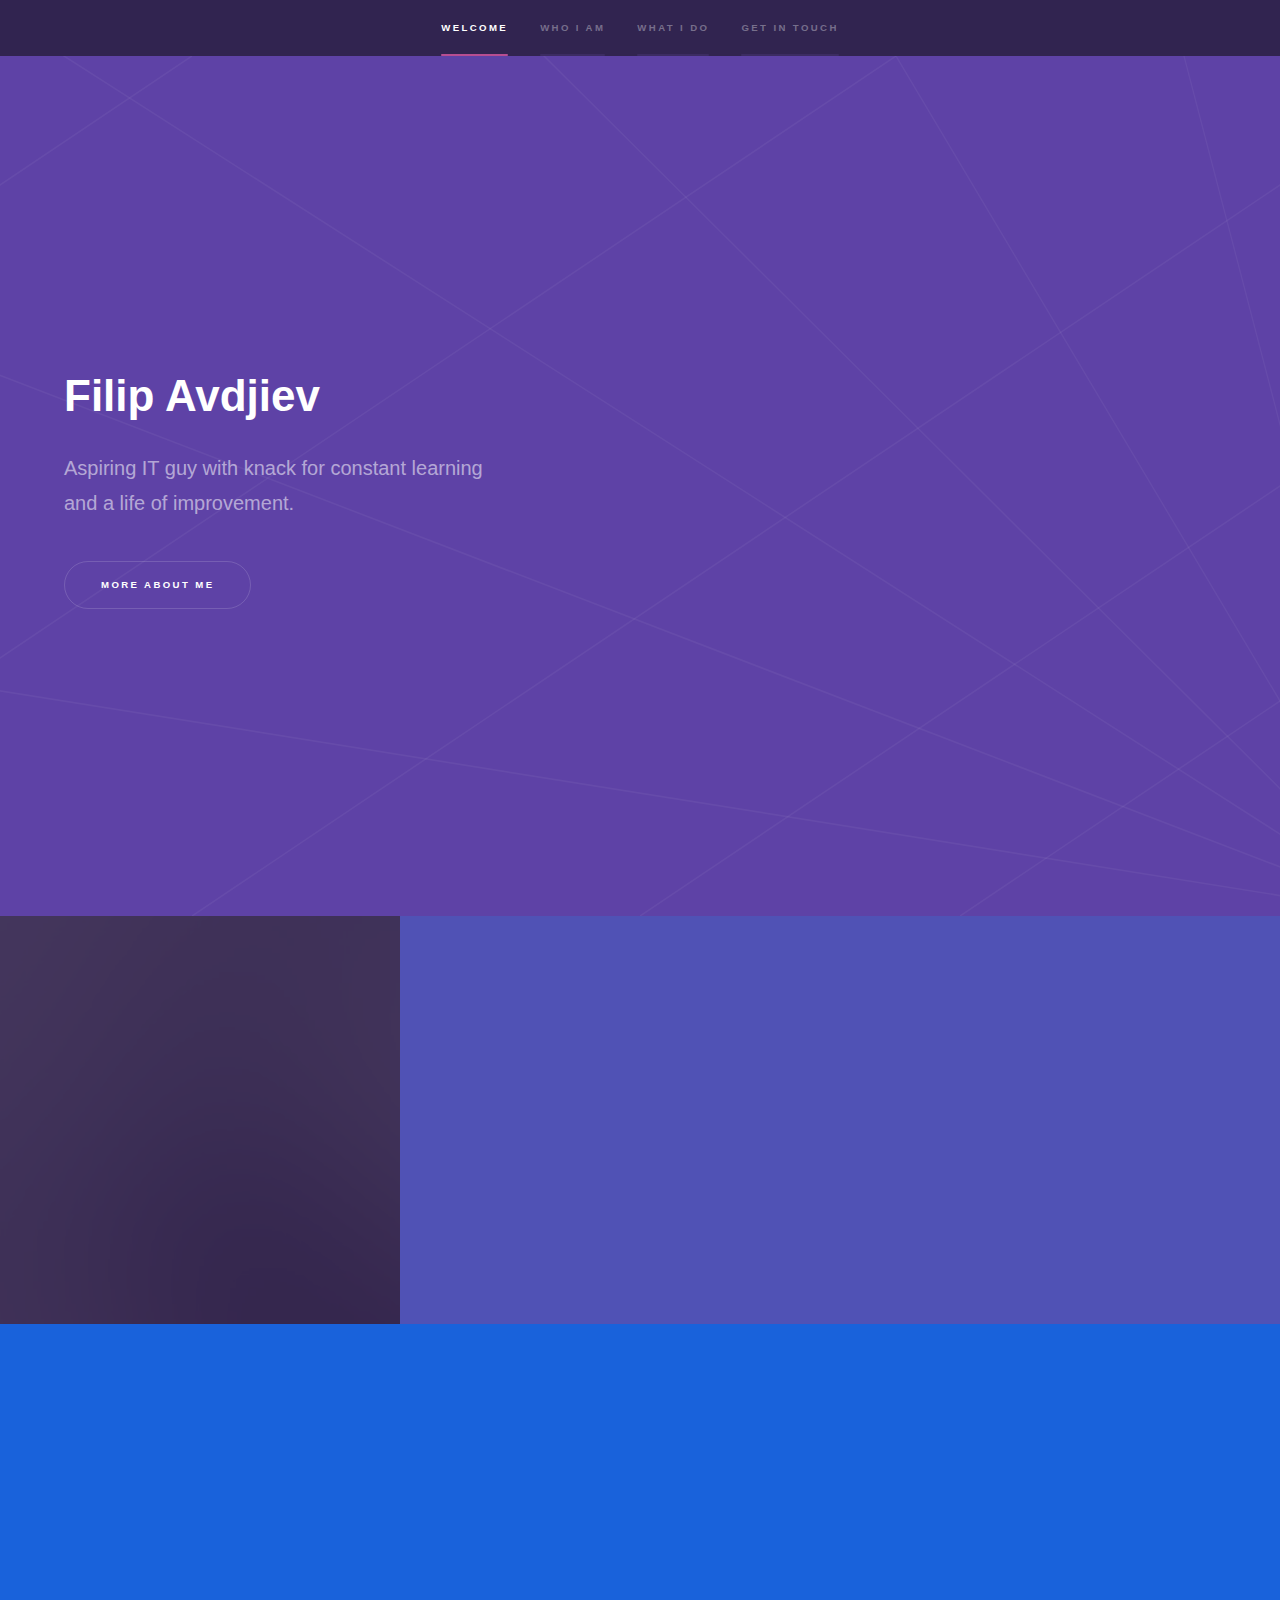
<file: index.html>
<!DOCTYPE HTML>
<!--
	Hyperspace by HTML5 UP
	html5up.net | @ajlkn
	Free for personal and commercial use under the CCA 3.0 license (html5up.net/license)
-->
<html>
	<head>
		<title>Filip Avdjiev portfolio</title>
		<meta charset="utf-8" />
		<meta name="viewport" content="width=device-width, initial-scale=1, user-scalable=no" />
		<link rel="stylesheet" href="assets/css/main.css" />
		<noscript><link rel="stylesheet" href="assets/css/noscript.css" /></noscript>
	</head>
	<body class="is-preload">

		<!-- Sidebar -->
			<section id="sidebar">
				<div class="inner">
					<nav>
						<ul>
							<li><a href="#intro">Welcome</a></li>
							<li><a href="#one">Who I am</a></li>
							<li><a href="#two">What I do</a></li>
							<li><a href="#three">Get in touch</a></li>
						</ul>
					</nav>
				</div>
			</section>

		<!-- Wrapper -->
			<div id="wrapper">

				<!-- Intro -->
					<section id="intro" class="wrapper style1 fullscreen fade-up">
						<div class="inner">
							<h1>Filip Avdjiev</h1>
							<p>Aspiring IT guy with knack for constant learning<br />
							and a life of improvement.</p>
							<ul class="actions">
								<li><a href="#one" class="button scrolly">More about me</a></li>
							</ul>
						</div>
					</section>

				<!-- One -->
					<section id="one" class="wrapper style2 spotlights">
						<section>
							<a href="#" class="image"><img src="images/pic01.jpg" alt="" data-position="center center" /></a>
							<div class="content">
								<div class="inner">
									<h2>Who I am</h2>
									<p>I am a seasoned professional with extensive experience in a few IT domains, including technical consulting, softwareintegration, and quality assurance.</p>
									<p>This portfolio is a brief showcase of who I am and what I have been doing, and is a constant work in progress.</p>
									<ul class="actions">
										<li><a href="about.html" class="button">Learn more</a></li>
									</ul>
								</div>
							</div>
						</section>
					</section>

				<!-- Two -->
					<section id="two" class="wrapper style3 fade-up">
						<div class="inner">
							<h2>What I do</h2>
							<p>Throughout my career I have been dealing with a lot of technologies and products. Some of them are listed below.</p>
							<div class="features">
								<section>
									<span class="icon solid major fa-code"></span>
									<h3>Coding</h3>
									<p>Some familiarity and exposure with Java, Python, JavaScript. Also JSON, YAML and basic XML for data formatting. Some bash for scripting. Also QA principles and some exposure to Selenium for automation testing.</p>
								</section>
								<section>
									<span class="icon solid major fa-lock"></span>
									<h3>Authentication and Security</h3>
									<p>Familiarity with SSH, TLS, OAUth and ODIC protocols. Also prponent of network distancing and selective networking, but that's not a technical feature.</p>
								</section>
								<section>
									<span class="icon solid major fa-cog"></span>
									<h3>DevOps and Cloud</h3>
									<p>Version Control: Git, GitHub. <br /> Containers: Docker. <br />CI/CD: GitHub Actions. <br />Cloud: Some GCP experience, basic Azure and AWS exposure.</p>
								</section>
								<section>
									<span class="icon solid major fa-desktop"></span>
									<h3>Operating Systems and Virtualization</h3>
									<p>Mostly Windows - from the dark past of 3.11 up to Windows 10, including Windows Server. Also Linux - Ubuntu, Mint, Alma. Some MacOS. And Oracle Virtual box and VMware Fusion for virtualisation.</p>
								</section>
								<section>
									<span class="icon solid major fa-link"></span>
									<h3>Networks</h3>
									<p>Familiarity with the OSI model, basic netwok configuration and troubleshooting. Also HTTP/HTTPS and REST API.</p>
								</section>
								<section>
									<span class="icon major fa-gem"></span>
									<h3>Databases</h3>
									<p>Oracle, DB2, Postgre SQL and some MySQL. SQL and PL/SQL for data extraction and manipulation.</p>
								</section>
							</div>
						</div>
					</section>

				<!-- Three -->
					<section id="three" class="wrapper style1 fade-up">
						<div class="inner">
							<h2>Get in touch</h2>
							<p>You can reach me directly by the form below, or through any of the contacts on the side.</p> <!-- let's hope this works.-->
							<div class="split style1">
								<section>
									<form method="POST" action="https://formsubmit.co/filip.avdjiev@gmail.com">
										<input type="hidden" name="_next" value="https://example.com/thanks.html">
										<input type="hidden" name="_captcha" value="false">
										<div class="fields">
											<div class="field half">
												<label for="name">Name</label>
												<input type="text" name="name" id="name" />
											</div>
											<div class="field half">
												<label for="email">Email</label>
												<input type="email" name="email" id="email" />
											</div>
											<div class="field">
												<label for="message">Message</label>
												<textarea name="message" id="message" rows="5"></textarea>
											</div>
										</div>
										<ul class="actions">
											<li><button type="submit" class="button submit">Send Message</button></li>
										</ul>
									</form>
								</section>
								<section>
									<ul class="contact">
										<li>
											<h3>Location</h3>
											<span>Sofia<br />
											Bulgaria</span>
										</li>
										<li>
											<h3>Email</h3>
											<a href="filip.avdjiev@gmail.com">filip.avdjiev@gmail.com</a>
										</li>
										<li>
											<h3>Phone</h3>
											<span>Can be provided upon request.</span>
										</li>
										<li>
											<h3>Social</h3>
											<ul class="icons">
												<li><a href="#" class="icon brands fa-facebook-f"><span class="label">Facebook</span></a></li>
												<li><a href="https://github.com/phavdjiev" class="icon brands fa-github"><span class="label">GitHub</span></a></li>
												<li><a href="https://www.linkedin.com/in/philip-avdjiev/" class="icon brands fa-linkedin-in"><span class="label">LinkedIn</span></a></li>
											</ul>
										</li>
									</ul>
								</section>
							</div>
						</div>
					</section>

			</div>

		<!-- Footer -->
			<footer id="footer" class="wrapper style1-alt">
				<div class="inner">
					<ul class="menu">
						<li>&copy; Filip Avdjiev. All rights reserved.</li><li>Design originally by: <a href="http://html5up.net">HTML5 UP</a></li>
					</ul>
				</div>
			</footer>

		<!-- Scripts -->
			<script src="assets/js/jquery.min.js"></script>
			<script src="assets/js/jquery.scrollex.min.js"></script>
			<script src="assets/js/jquery.scrolly.min.js"></script>
			<script src="assets/js/browser.min.js"></script>
			<script src="assets/js/breakpoints.min.js"></script>
			<script src="assets/js/util.js"></script>
			<script src="assets/js/main.js"></script>

	</body>
</html>
</file>
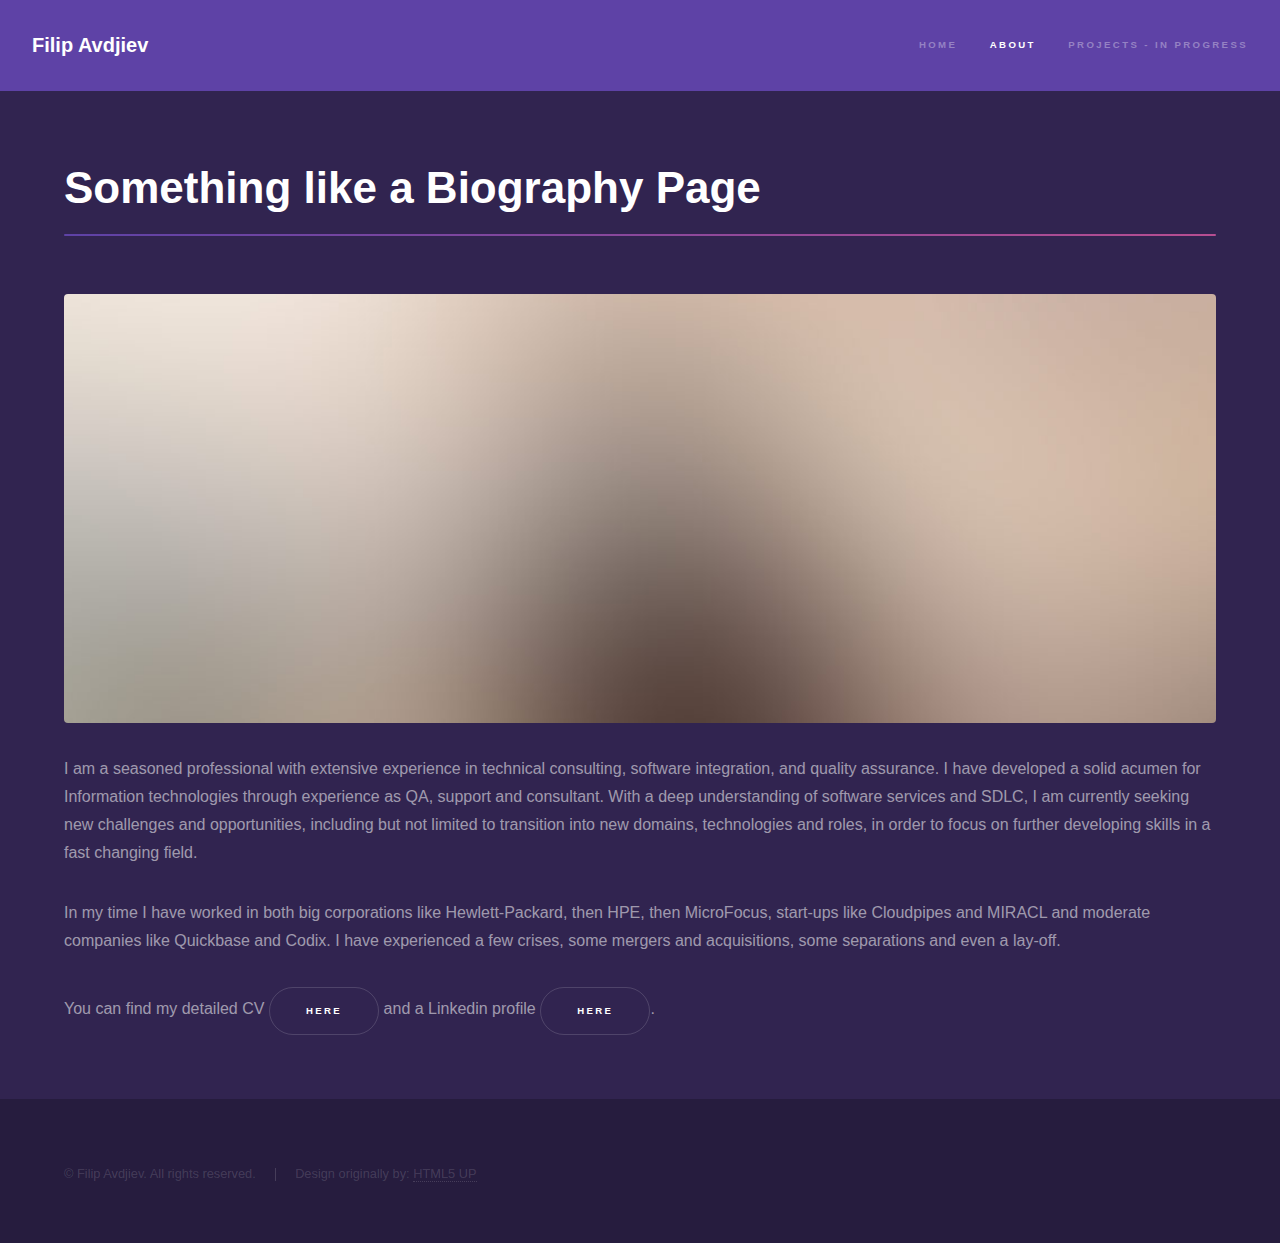
<file: about.html>
<!DOCTYPE HTML>
<!--
	Hyperspace by HTML5 UP
	html5up.net | @ajlkn
	Free for personal and commercial use under the CCA 3.0 license (html5up.net/license)
-->
<html>
	<head>
		<title>Filip Avdjiev portfolio</title>
		<meta charset="utf-8" />
		<meta name="viewport" content="width=device-width, initial-scale=1, user-scalable=no" />
		<link rel="stylesheet" href="assets/css/main.css" />
		<noscript><link rel="stylesheet" href="assets/css/noscript.css" /></noscript>
	</head>
	<body class="is-preload">

		<!-- Header -->
			<header id="header">
				<a href="index.html" class="title">Filip Avdjiev</a>
				<nav>
					<ul>
						<li><a href="index.html">Home</a></li>
						<li><a href="about.html" class="active">About</a></li>
						<li><a href="elements.html">Projects - in progress</a></li>
					</ul>
				</nav>
			</header>

		<!-- Wrapper -->
			<div id="wrapper">

				<!-- Main -->
					<section id="main" class="wrapper">
						<div class="inner">
							<h1 class="major">Something like a Biography Page</h1>
							<span class="image fit"><img src="images/pic04.jpg" alt="" /></span>
							<p>I am a seasoned professional with extensive experience in technical consulting, software integration, and quality assurance. I have developed a solid acumen for Information technologies through experience as QA, support and consultant. With a deep understanding of software services and SDLC, I am currently seeking new challenges and opportunities, including but not limited to transition into new domains, technologies and roles, in order to focus on further developing skills in a fast changing field.</p>
							<p>In my time I have worked in both big corporations like Hewlett-Packard, then HPE, then MicroFocus, start-ups like Cloudpipes and MIRACL and moderate companies like Quickbase and Codix. I have experienced a few crises, some mergers and acquisitions, some separations and even a lay-off.</p>
							<p>You can find my detailed CV <a href="Filip Avdjiev ENG resume.pdf" class="button">here</a> 
							and a Linkedin profile <a href="https://www.linkedin.com/in/philip-avdjiev/" class="button">here</a>.</p>
						</div>
					</section>

			</div>

		<!-- Footer -->
			<footer id="footer" class="wrapper alt">
				<div class="inner">
					<ul class="menu">
						<li>&copy; Filip Avdjiev. All rights reserved.</li><li>Design originally by: <a href="http://html5up.net">HTML5 UP</a></li>
					</ul>
				</div>
			</footer>

		<!-- Scripts -->
			<script src="assets/js/jquery.min.js"></script>
			<script src="assets/js/jquery.scrollex.min.js"></script>
			<script src="assets/js/jquery.scrolly.min.js"></script>
			<script src="assets/js/browser.min.js"></script>
			<script src="assets/js/breakpoints.min.js"></script>
			<script src="assets/js/util.js"></script>
			<script src="assets/js/main.js"></script>

	</body>
</html>
</file>
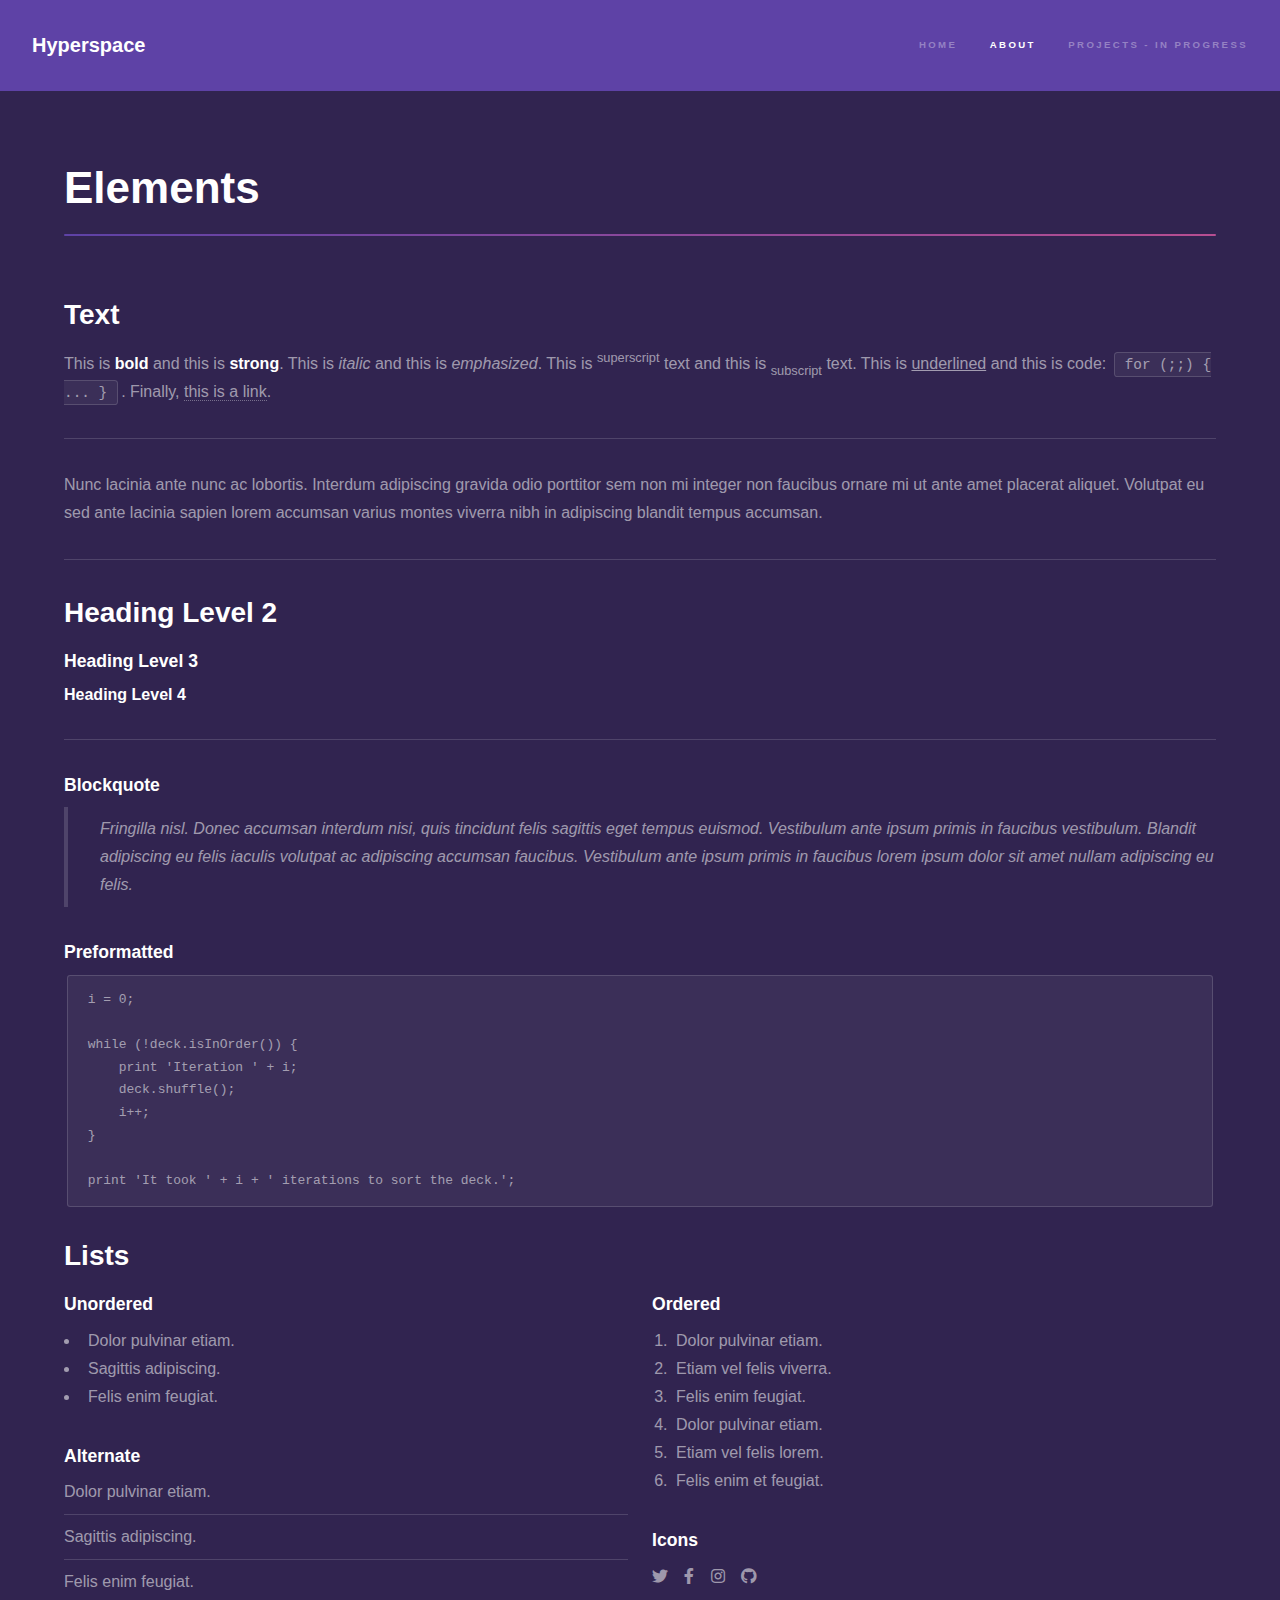
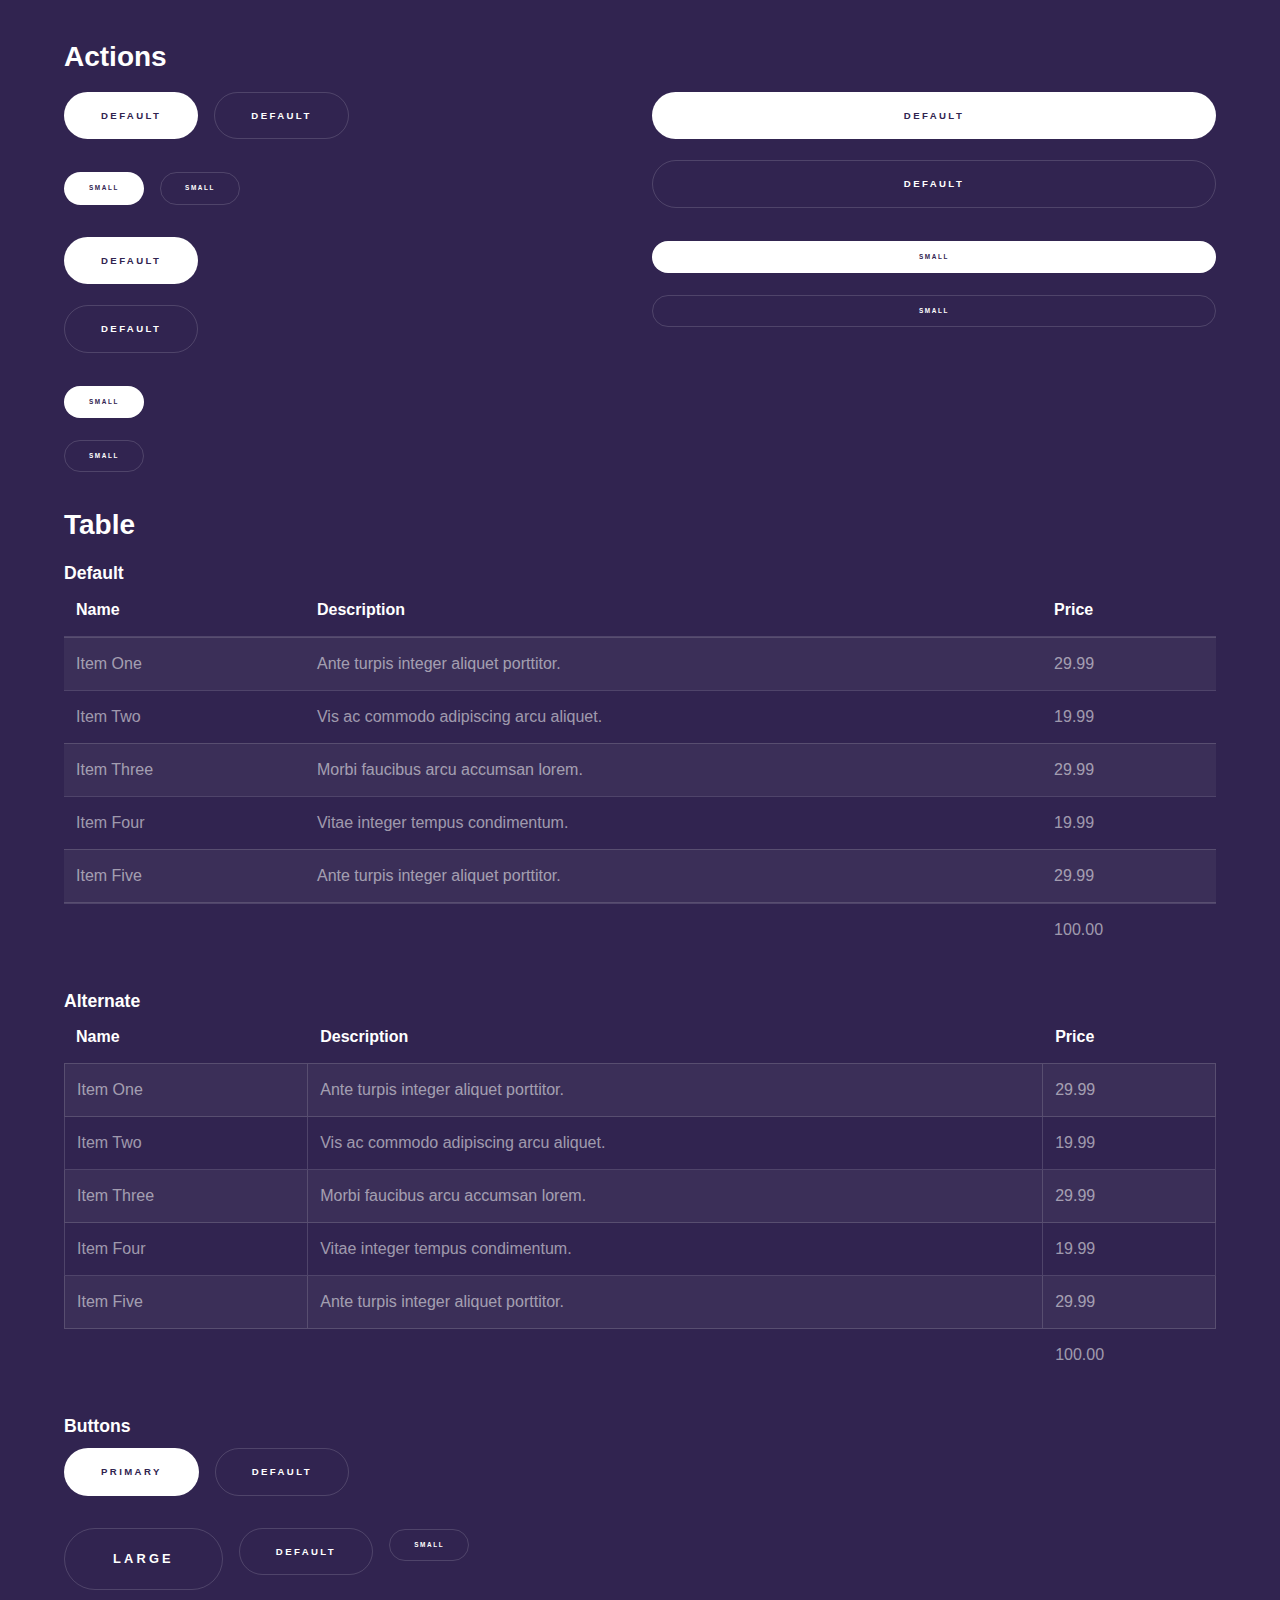
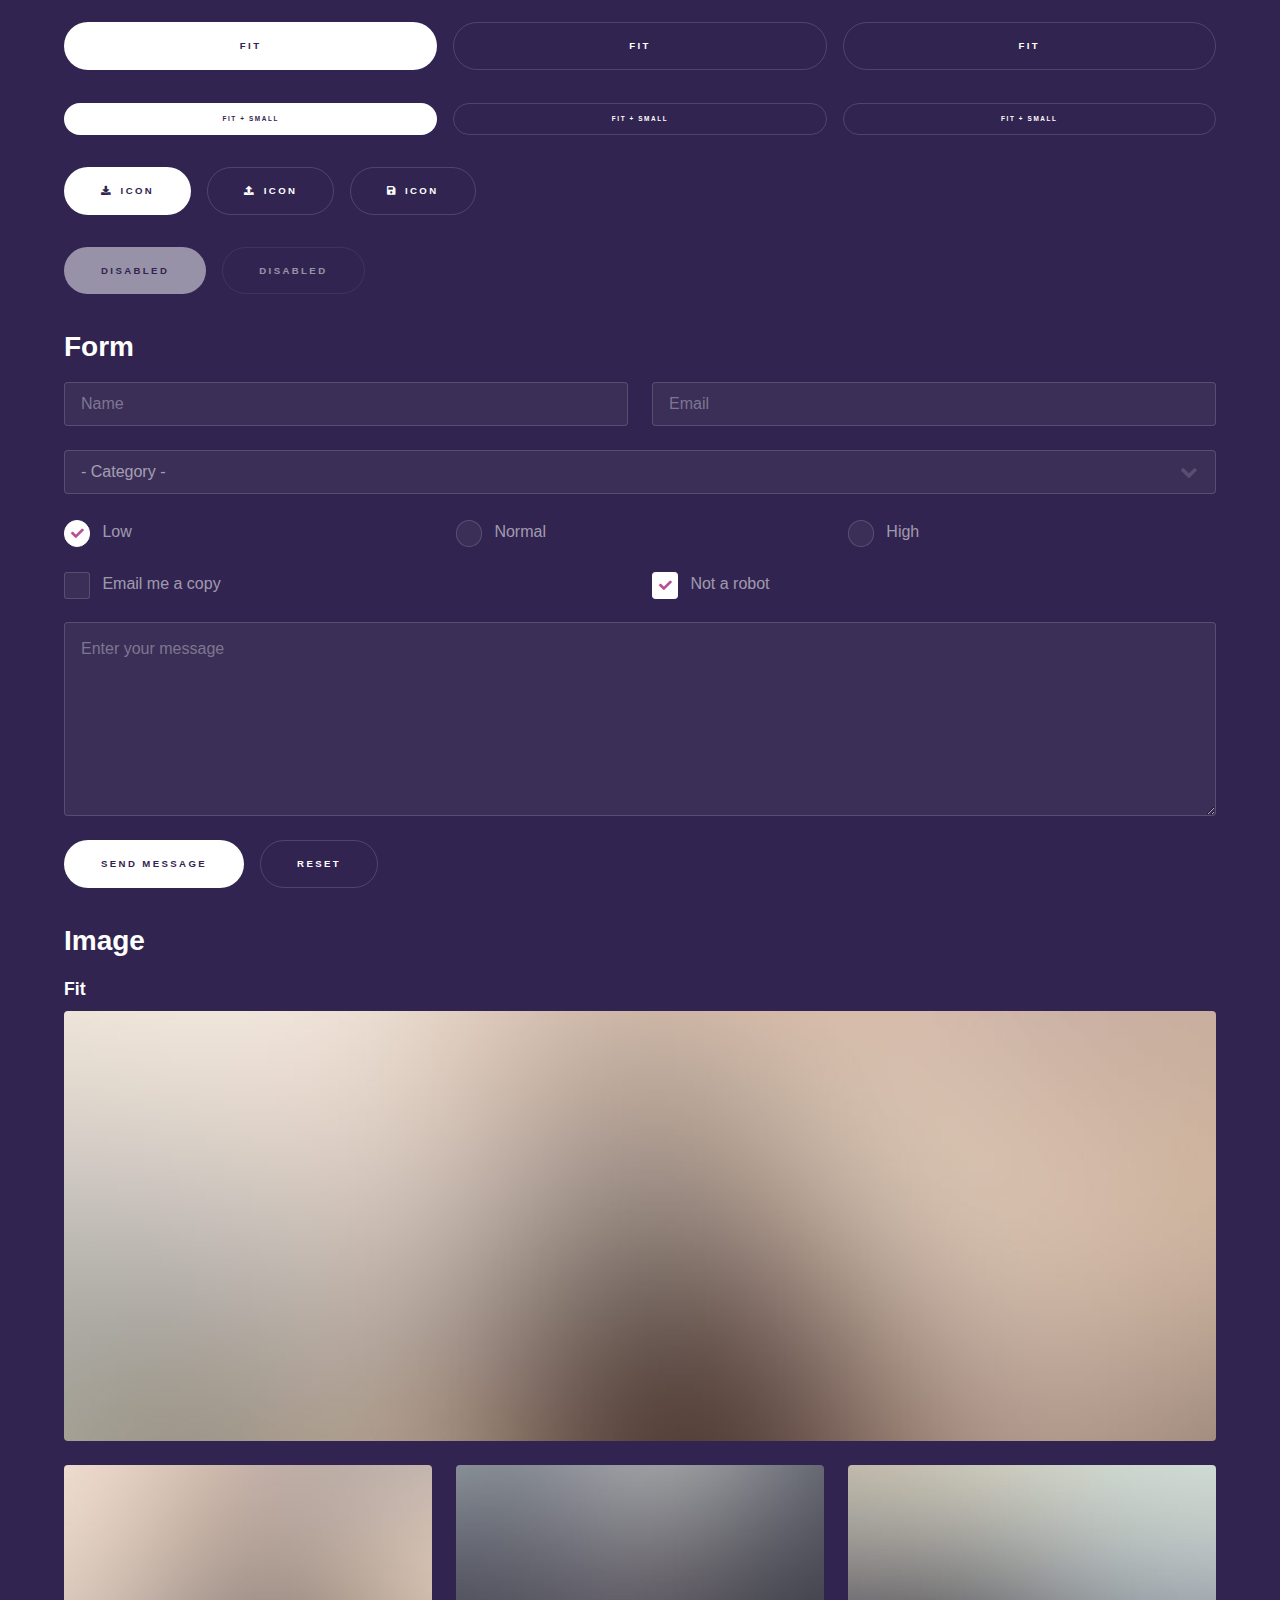
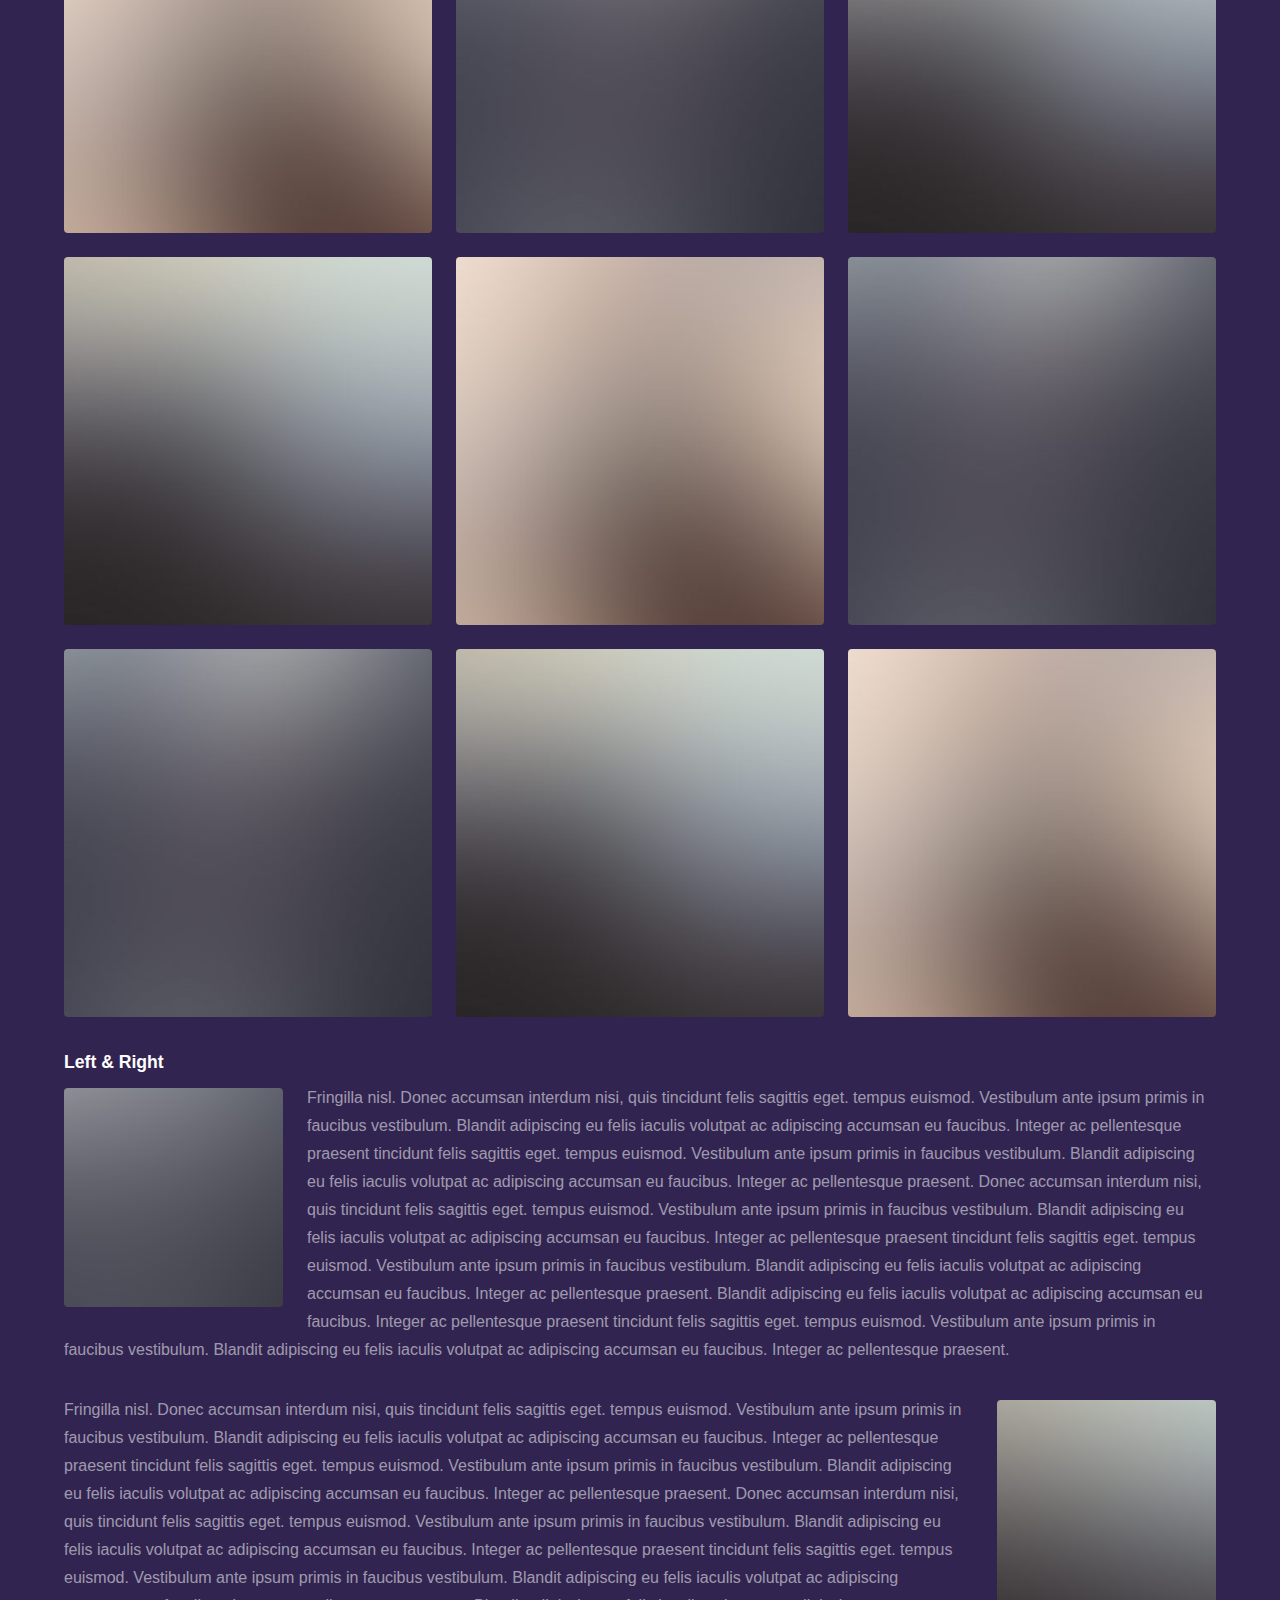
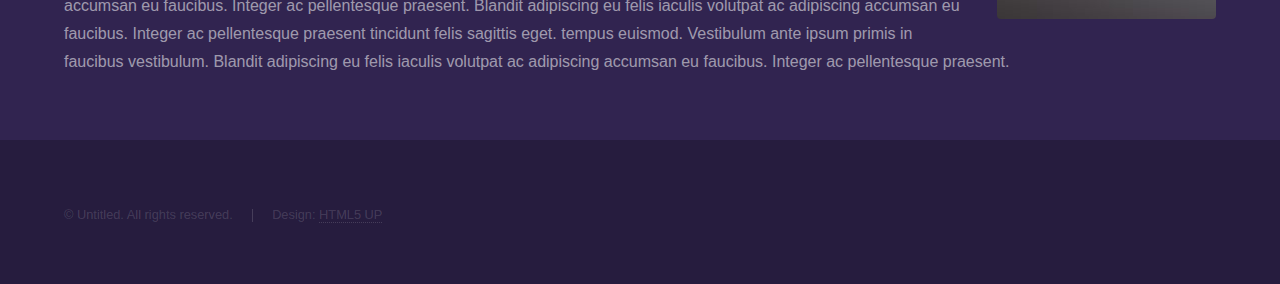
<file: elements.html>
<!DOCTYPE HTML>
<!--
	Hyperspace by HTML5 UP
	html5up.net | @ajlkn
	Free for personal and commercial use under the CCA 3.0 license (html5up.net/license)
-->
<html>
	<head>
		<title>Elements - Hyperspace by HTML5 UP</title>
		<meta charset="utf-8" />
		<meta name="viewport" content="width=device-width, initial-scale=1, user-scalable=no" />
		<link rel="stylesheet" href="assets/css/main.css" />
		<noscript><link rel="stylesheet" href="assets/css/noscript.css" /></noscript>
	</head>
	<body class="is-preload">

		<!-- Header -->
			<header id="header">
				<a href="index.html" class="title">Hyperspace</a>
				<nav>
					<ul>
						<li><a href="index.html">Home</a></li>
						<li><a href="about.html" class="active">About</a></li>
						<li><a href="elements.html">Projects - in progress</a></li>
					</ul>
				</nav>
			</header>

		<!-- Wrapper -->
			<div id="wrapper">

				<!-- Main -->
					<section id="main" class="wrapper">
						<div class="inner">
							<h1 class="major">Elements</h1>

							<!-- Text -->
								<section>
									<h2>Text</h2>
									<p>This is <b>bold</b> and this is <strong>strong</strong>. This is <i>italic</i> and this is <em>emphasized</em>.
									This is <sup>superscript</sup> text and this is <sub>subscript</sub> text.
									This is <u>underlined</u> and this is code: <code>for (;;) { ... }</code>. Finally, <a href="#">this is a link</a>.</p>
									<hr />
									<p>Nunc lacinia ante nunc ac lobortis. Interdum adipiscing gravida odio porttitor sem non mi integer non faucibus ornare mi ut ante amet placerat aliquet. Volutpat eu sed ante lacinia sapien lorem accumsan varius montes viverra nibh in adipiscing blandit tempus accumsan.</p>
									<hr />
									<h2>Heading Level 2</h2>
									<h3>Heading Level 3</h3>
									<h4>Heading Level 4</h4>
									<hr />
									<h3>Blockquote</h3>
									<blockquote>Fringilla nisl. Donec accumsan interdum nisi, quis tincidunt felis sagittis eget tempus euismod. Vestibulum ante ipsum primis in faucibus vestibulum. Blandit adipiscing eu felis iaculis volutpat ac adipiscing accumsan faucibus. Vestibulum ante ipsum primis in faucibus lorem ipsum dolor sit amet nullam adipiscing eu felis.</blockquote>
									<h3>Preformatted</h3>
									<pre><code>i = 0;

while (!deck.isInOrder()) {
    print 'Iteration ' + i;
    deck.shuffle();
    i++;
}

print 'It took ' + i + ' iterations to sort the deck.';</code></pre>
								</section>

							<!-- Lists -->
								<section>
									<h2>Lists</h2>
									<div class="row">
										<div class="col-6 col-12-medium">
											<h3>Unordered</h3>
											<ul>
												<li>Dolor pulvinar etiam.</li>
												<li>Sagittis adipiscing.</li>
												<li>Felis enim feugiat.</li>
											</ul>
											<h3>Alternate</h3>
											<ul class="alt">
												<li>Dolor pulvinar etiam.</li>
												<li>Sagittis adipiscing.</li>
												<li>Felis enim feugiat.</li>
											</ul>
										</div>
										<div class="col-6 col-12-medium">
											<h3>Ordered</h3>
											<ol>
												<li>Dolor pulvinar etiam.</li>
												<li>Etiam vel felis viverra.</li>
												<li>Felis enim feugiat.</li>
												<li>Dolor pulvinar etiam.</li>
												<li>Etiam vel felis lorem.</li>
												<li>Felis enim et feugiat.</li>
											</ol>
											<h3>Icons</h3>
											<ul class="icons">
												<li><a href="#" class="icon brands fa-twitter"><span class="label">Twitter</span></a></li>
												<li><a href="#" class="icon brands fa-facebook-f"><span class="label">Facebook</span></a></li>
												<li><a href="#" class="icon brands fa-instagram"><span class="label">Instagram</span></a></li>
												<li><a href="#" class="icon brands fa-github"><span class="label">Github</span></a></li>
											</ul>
										</div>
									</div>
									<h2>Actions</h2>
									<div class="row">
										<div class="col-6 col-12-medium">
											<ul class="actions">
												<li><a href="#" class="button primary">Default</a></li>
												<li><a href="#" class="button">Default</a></li>
											</ul>
											<ul class="actions small">
												<li><a href="#" class="button primary small">Small</a></li>
												<li><a href="#" class="button small">Small</a></li>
											</ul>
											<ul class="actions stacked">
												<li><a href="#" class="button primary">Default</a></li>
												<li><a href="#" class="button">Default</a></li>
											</ul>
											<ul class="actions stacked">
												<li><a href="#" class="button primary small">Small</a></li>
												<li><a href="#" class="button small">Small</a></li>
											</ul>
										</div>
										<div class="col-6 col-12-medium">
											<ul class="actions stacked">
												<li><a href="#" class="button primary fit">Default</a></li>
												<li><a href="#" class="button fit">Default</a></li>
											</ul>
											<ul class="actions stacked">
												<li><a href="#" class="button primary small fit">Small</a></li>
												<li><a href="#" class="button small fit">Small</a></li>
											</ul>
										</div>
									</div>
								</section>

							<!-- Table -->
								<section>
									<h2>Table</h2>
									<h3>Default</h3>
									<div class="table-wrapper">
										<table>
											<thead>
												<tr>
													<th>Name</th>
													<th>Description</th>
													<th>Price</th>
												</tr>
											</thead>
											<tbody>
												<tr>
													<td>Item One</td>
													<td>Ante turpis integer aliquet porttitor.</td>
													<td>29.99</td>
												</tr>
												<tr>
													<td>Item Two</td>
													<td>Vis ac commodo adipiscing arcu aliquet.</td>
													<td>19.99</td>
												</tr>
												<tr>
													<td>Item Three</td>
													<td> Morbi faucibus arcu accumsan lorem.</td>
													<td>29.99</td>
												</tr>
												<tr>
													<td>Item Four</td>
													<td>Vitae integer tempus condimentum.</td>
													<td>19.99</td>
												</tr>
												<tr>
													<td>Item Five</td>
													<td>Ante turpis integer aliquet porttitor.</td>
													<td>29.99</td>
												</tr>
											</tbody>
											<tfoot>
												<tr>
													<td colspan="2"></td>
													<td>100.00</td>
												</tr>
											</tfoot>
										</table>
									</div>

									<h3>Alternate</h3>
									<div class="table-wrapper">
										<table class="alt">
											<thead>
												<tr>
													<th>Name</th>
													<th>Description</th>
													<th>Price</th>
												</tr>
											</thead>
											<tbody>
												<tr>
													<td>Item One</td>
													<td>Ante turpis integer aliquet porttitor.</td>
													<td>29.99</td>
												</tr>
												<tr>
													<td>Item Two</td>
													<td>Vis ac commodo adipiscing arcu aliquet.</td>
													<td>19.99</td>
												</tr>
												<tr>
													<td>Item Three</td>
													<td> Morbi faucibus arcu accumsan lorem.</td>
													<td>29.99</td>
												</tr>
												<tr>
													<td>Item Four</td>
													<td>Vitae integer tempus condimentum.</td>
													<td>19.99</td>
												</tr>
												<tr>
													<td>Item Five</td>
													<td>Ante turpis integer aliquet porttitor.</td>
													<td>29.99</td>
												</tr>
											</tbody>
											<tfoot>
												<tr>
													<td colspan="2"></td>
													<td>100.00</td>
												</tr>
											</tfoot>
										</table>
									</div>
								</section>

							<!-- Buttons -->
								<section>
									<h3>Buttons</h3>
									<ul class="actions">
										<li><a href="#" class="button primary">Primary</a></li>
										<li><a href="#" class="button">Default</a></li>
									</ul>
									<ul class="actions">
										<li><a href="#" class="button large">Large</a></li>
										<li><a href="#" class="button">Default</a></li>
										<li><a href="#" class="button small">Small</a></li>
									</ul>
									<ul class="actions fit">
										<li><a href="#" class="button primary fit">Fit</a></li>
										<li><a href="#" class="button fit">Fit</a></li>
										<li><a href="#" class="button fit">Fit</a></li>
									</ul>
									<ul class="actions fit small">
										<li><a href="#" class="button primary fit small">Fit + Small</a></li>
										<li><a href="#" class="button fit small">Fit + Small</a></li>
										<li><a href="#" class="button fit small">Fit + Small</a></li>
									</ul>
									<ul class="actions">
										<li><a href="#" class="button primary icon solid fa-download">Icon</a></li>
										<li><a href="#" class="button icon solid fa-upload">Icon</a></li>
										<li><a href="#" class="button icon solid fa-save">Icon</a></li>
									</ul>
									<ul class="actions">
										<li><span class="button primary disabled">Disabled</span></li>
										<li><span class="button disabled">Disabled</span></li>
									</ul>
								</section>

							<!-- Form -->
								<section>
									<h2>Form</h2>
									<form method="post" action="#">
										<div class="row gtr-uniform">
											<div class="col-6 col-12-xsmall">
												<input type="text" name="demo-name" id="demo-name" value="" placeholder="Name" />
											</div>
											<div class="col-6 col-12-xsmall">
												<input type="email" name="demo-email" id="demo-email" value="" placeholder="Email" />
											</div>
											<div class="col-12">
												<select name="demo-category" id="demo-category">
													<option value="">- Category -</option>
													<option value="1">Manufacturing</option>
													<option value="1">Shipping</option>
													<option value="1">Administration</option>
													<option value="1">Human Resources</option>
												</select>
											</div>
											<div class="col-4 col-12-small">
												<input type="radio" id="demo-priority-low" name="demo-priority" checked>
												<label for="demo-priority-low">Low</label>
											</div>
											<div class="col-4 col-12-small">
												<input type="radio" id="demo-priority-normal" name="demo-priority">
												<label for="demo-priority-normal">Normal</label>
											</div>
											<div class="col-4 col-12-small">
												<input type="radio" id="demo-priority-high" name="demo-priority">
												<label for="demo-priority-high">High</label>
											</div>
											<div class="col-6 col-12-small">
												<input type="checkbox" id="demo-copy" name="demo-copy">
												<label for="demo-copy">Email me a copy</label>
											</div>
											<div class="col-6 col-12-small">
												<input type="checkbox" id="demo-human" name="demo-human" checked>
												<label for="demo-human">Not a robot</label>
											</div>
											<div class="col-12">
												<textarea name="demo-message" id="demo-message" placeholder="Enter your message" rows="6"></textarea>
											</div>
											<div class="col-12">
												<ul class="actions">
													<li><input type="submit" value="Send Message" class="primary" /></li>
													<li><input type="reset" value="Reset" /></li>
												</ul>
											</div>
										</div>
									</form>
								</section>

							<!-- Image -->
								<section>
									<h2>Image</h2>
									<h3>Fit</h3>
									<div class="box alt">
										<div class="row gtr-uniform">
											<div class="col-12"><span class="image fit"><img src="images/pic04.jpg" alt="" /></span></div>
											<div class="col-4"><span class="image fit"><img src="images/pic01.jpg" alt="" /></span></div>
											<div class="col-4"><span class="image fit"><img src="images/pic02.jpg" alt="" /></span></div>
											<div class="col-4"><span class="image fit"><img src="images/pic03.jpg" alt="" /></span></div>
											<div class="col-4"><span class="image fit"><img src="images/pic03.jpg" alt="" /></span></div>
											<div class="col-4"><span class="image fit"><img src="images/pic01.jpg" alt="" /></span></div>
											<div class="col-4"><span class="image fit"><img src="images/pic02.jpg" alt="" /></span></div>
											<div class="col-4"><span class="image fit"><img src="images/pic02.jpg" alt="" /></span></div>
											<div class="col-4"><span class="image fit"><img src="images/pic03.jpg" alt="" /></span></div>
											<div class="col-4"><span class="image fit"><img src="images/pic01.jpg" alt="" /></span></div>
										</div>
									</div>
									<h3>Left &amp; Right</h3>
									<p><span class="image left"><img src="images/pic05.jpg" alt="" /></span>Fringilla nisl. Donec accumsan interdum nisi, quis tincidunt felis sagittis eget. tempus euismod. Vestibulum ante ipsum primis in faucibus vestibulum. Blandit adipiscing eu felis iaculis volutpat ac adipiscing accumsan eu faucibus. Integer ac pellentesque praesent tincidunt felis sagittis eget. tempus euismod. Vestibulum ante ipsum primis in faucibus vestibulum. Blandit adipiscing eu felis iaculis volutpat ac adipiscing accumsan eu faucibus. Integer ac pellentesque praesent. Donec accumsan interdum nisi, quis tincidunt felis sagittis eget. tempus euismod. Vestibulum ante ipsum primis in faucibus vestibulum. Blandit adipiscing eu felis iaculis volutpat ac adipiscing accumsan eu faucibus. Integer ac pellentesque praesent tincidunt felis sagittis eget. tempus euismod. Vestibulum ante ipsum primis in faucibus vestibulum. Blandit adipiscing eu felis iaculis volutpat ac adipiscing accumsan eu faucibus. Integer ac pellentesque praesent. Blandit adipiscing eu felis iaculis volutpat ac adipiscing accumsan eu faucibus. Integer ac pellentesque praesent tincidunt felis sagittis eget. tempus euismod. Vestibulum ante ipsum primis in faucibus vestibulum. Blandit adipiscing eu felis iaculis volutpat ac adipiscing accumsan eu faucibus. Integer ac pellentesque praesent.</p>
									<p><span class="image right"><img src="images/pic06.jpg" alt="" /></span>Fringilla nisl. Donec accumsan interdum nisi, quis tincidunt felis sagittis eget. tempus euismod. Vestibulum ante ipsum primis in faucibus vestibulum. Blandit adipiscing eu felis iaculis volutpat ac adipiscing accumsan eu faucibus. Integer ac pellentesque praesent tincidunt felis sagittis eget. tempus euismod. Vestibulum ante ipsum primis in faucibus vestibulum. Blandit adipiscing eu felis iaculis volutpat ac adipiscing accumsan eu faucibus. Integer ac pellentesque praesent. Donec accumsan interdum nisi, quis tincidunt felis sagittis eget. tempus euismod. Vestibulum ante ipsum primis in faucibus vestibulum. Blandit adipiscing eu felis iaculis volutpat ac adipiscing accumsan eu faucibus. Integer ac pellentesque praesent tincidunt felis sagittis eget. tempus euismod. Vestibulum ante ipsum primis in faucibus vestibulum. Blandit adipiscing eu felis iaculis volutpat ac adipiscing accumsan eu faucibus. Integer ac pellentesque praesent. Blandit adipiscing eu felis iaculis volutpat ac adipiscing accumsan eu faucibus. Integer ac pellentesque praesent tincidunt felis sagittis eget. tempus euismod. Vestibulum ante ipsum primis in faucibus vestibulum. Blandit adipiscing eu felis iaculis volutpat ac adipiscing accumsan eu faucibus. Integer ac pellentesque praesent.</p>
								</section>

						</div>
					</section>

			</div>

		<!-- Footer -->
			<footer id="footer" class="wrapper alt">
				<div class="inner">
					<ul class="menu">
						<li>&copy; Untitled. All rights reserved.</li><li>Design: <a href="http://html5up.net">HTML5 UP</a></li>
					</ul>
				</div>
			</footer>

		<!-- Scripts -->
			<script src="assets/js/jquery.min.js"></script>
			<script src="assets/js/jquery.scrollex.min.js"></script>
			<script src="assets/js/jquery.scrolly.min.js"></script>
			<script src="assets/js/browser.min.js"></script>
			<script src="assets/js/breakpoints.min.js"></script>
			<script src="assets/js/util.js"></script>
			<script src="assets/js/main.js"></script>

	</body>
</html>
</file>
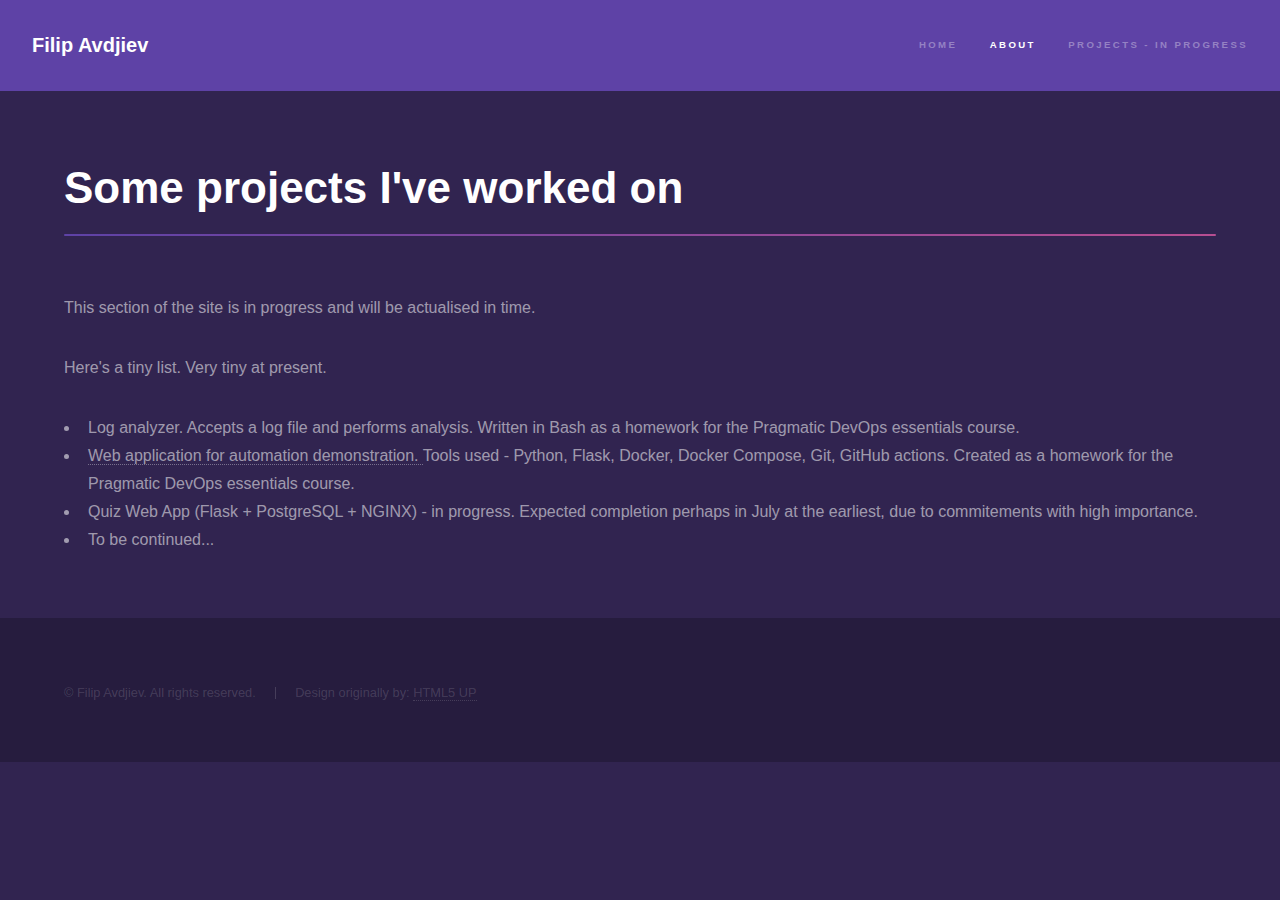
<file: projects.html>
<!DOCTYPE HTML>
<!--
	Hyperspace by HTML5 UP
	html5up.net | @ajlkn
	Free for personal and commercial use under the CCA 3.0 license (html5up.net/license)
-->
<html>
	<head>
		<title>Filip Avdjiev portfolio</title>
		<meta charset="utf-8" />
		<meta name="viewport" content="width=device-width, initial-scale=1, user-scalable=no" />
		<link rel="stylesheet" href="assets/css/main.css" />
		<noscript><link rel="stylesheet" href="assets/css/noscript.css" /></noscript>
	</head>
	<body class="is-preload">

		<!-- Header -->
			<header id="header">
				<a href="index.html" class="title">Filip Avdjiev</a>
				<nav>
					<ul>
						<li><a href="index.html">Home</a></li>
						<li><a href="about.html" class="active">About</a></li>
						<li><a href="projects.html">Projects - in progress</a></li>
					</ul>
				</nav>
			</header>

		<!-- Wrapper -->
			<div id="wrapper">

				<!-- Main -->
					<section id="main" class="wrapper">
						<div class="inner">
							<h1 class="major">Some projects I've worked on</h1>
							<p>This section of the site is in progress and will be actualised in time. </p>
							<p>Here's a tiny list. Very tiny at present.</p>
							<ul>
								<li>Log analyzer. Accepts a log file and performs analysis. Written in Bash as a homework for the Pragmatic DevOps essentials course.</li>
								<li><a href = "https://github.com/phavdjiev/homeworkDevOps2">Web application for automation demonstration. </a>Tools used - Python, Flask, Docker, Docker Compose, Git, GitHub actions. Created as a homework for the Pragmatic DevOps essentials course.</li>
								<li>Quiz Web App (Flask + PostgreSQL + NGINX) - in progress. Expected completion perhaps in July at the earliest, due to commitements with high importance.</li>
								<li>To be continued...</li>
							</ul>
						</div>
					</section>

			</div>

		<!-- Footer -->
			<footer id="footer" class="wrapper alt">
				<div class="inner">
					<ul class="menu">
						<li>&copy; Filip Avdjiev. All rights reserved.</li><li>Design originally by: <a href="http://html5up.net">HTML5 UP</a></li>
					</ul>
				</div>
			</footer>

		<!-- Scripts -->
			<script src="assets/js/jquery.min.js"></script>
			<script src="assets/js/jquery.scrollex.min.js"></script>
			<script src="assets/js/jquery.scrolly.min.js"></script>
			<script src="assets/js/browser.min.js"></script>
			<script src="assets/js/breakpoints.min.js"></script>
			<script src="assets/js/util.js"></script>
			<script src="assets/js/main.js"></script>

	</body>
</html>
</file>
<file: assets/css/noscript.css>
/*
	Hyperspace by HTML5 UP
	html5up.net | @ajlkn
	Free for personal and commercial use under the CCA 3.0 license (html5up.net/license)
*/

/* Spotlights */

	.spotlights > section > .image:before {
		opacity: 0 !important;
	}

	.spotlights > section > .content > .inner {
		-moz-transform: none !important;
		-webkit-transform: none !important;
		-ms-transform: none !important;
		transform: none !important;
		opacity: 1 !important;
	}

/* Wrapper */

	.wrapper > .inner {
		opacity: 1 !important;
		-moz-transform: none !important;
		-webkit-transform: none !important;
		-ms-transform: none !important;
		transform: none !important;
	}

/* Sidebar */

	#sidebar > .inner {
		opacity: 1 !important;
	}

	#sidebar nav > ul > li {
		-moz-transform: none !important;
		-webkit-transform: none !important;
		-ms-transform: none !important;
		transform: none !important;
		opacity: 1 !important;
	}
</file>
<file: assets/css/main.css>
@import url(fontawesome-all.min.css);

/*
	Hyperspace by HTML5 UP
	html5up.net | @ajlkn
	Free for personal and commercial use under the CCA 3.0 license (html5up.net/license)
*/

html, body, div, span, applet, object,
iframe, h1, h2, h3, h4, h5, h6, p, blockquote,
pre, a, abbr, acronym, address, big, cite,
code, del, dfn, em, img, ins, kbd, q, s, samp,
small, strike, strong, sub, sup, tt, var, b,
u, i, center, dl, dt, dd, ol, ul, li, fieldset,
form, label, legend, table, caption, tbody,
tfoot, thead, tr, th, td, article, aside,
canvas, details, embed, figure, figcaption,
footer, header, hgroup, menu, nav, output, ruby,
section, summary, time, mark, audio, video {
	margin: 0;
	padding: 0;
	border: 0;
	font-size: 100%;
	font: inherit;
	vertical-align: baseline;}

article, aside, details, figcaption, figure,
footer, header, hgroup, menu, nav, section {
	display: block;}

body {
	line-height: 1;
}

ol, ul {
	list-style: none;
}

blockquote, q {
	quotes: none;
}

	blockquote:before, blockquote:after, q:before, q:after {
		content: '';
		content: none;
	}

table {
	border-collapse: collapse;
	border-spacing: 0;
}

body {
	-webkit-text-size-adjust: none;
}

mark {
	background-color: transparent;
	color: inherit;
}

input::-moz-focus-inner {
	border: 0;
	padding: 0;
}

input, select, textarea {
	-moz-appearance: none;
	-webkit-appearance: none;
	-ms-appearance: none;
	appearance: none;
}

/* Basic */

	@-ms-viewport {
		width: device-width;
	}

	body {
		-ms-overflow-style: scrollbar;
	}

	@media screen and (max-width: 480px) {

		html, body {
			min-width: 320px;
		}

	}

	html {
		box-sizing: border-box;
	}

	*, *:before, *:after {
		box-sizing: inherit;
	}

	body {
		background: #312450;
	}

		body.is-preload *, body.is-preload *:before, body.is-preload *:after {
			-moz-animation: none !important;
			-webkit-animation: none !important;
			-ms-animation: none !important;
			animation: none !important;
			-moz-transition: none !important;
			-webkit-transition: none !important;
			-ms-transition: none !important;
			transition: none !important;
		}

/* Type */

	body, input, select, textarea {
		color: rgba(255, 255, 255, 0.55);
		font-family: Arial, Helvetica, sans-serif;
		font-size: 16.5pt;
		font-weight: normal;
		line-height: 1.75;
	}

		@media screen and (max-width: 1680px) {

			body, input, select, textarea {
				font-size: 13pt;
			}

		}

		@media screen and (max-width: 1280px) {

			body, input, select, textarea {
				font-size: 12pt;
			}

		}

		@media screen and (max-width: 360px) {

			body, input, select, textarea {
				font-size: 11pt;
			}

		}

	a {
		-moz-transition: color 0.2s ease, border-bottom-color 0.2s ease;
		-webkit-transition: color 0.2s ease, border-bottom-color 0.2s ease;
		-ms-transition: color 0.2s ease, border-bottom-color 0.2s ease;
		transition: color 0.2s ease, border-bottom-color 0.2s ease;
		border-bottom: dotted 1px rgba(255, 255, 255, 0.35);
		color: inherit;
		text-decoration: none;
	}

		a:hover {
			border-bottom-color: transparent;
			color: #ffffff;
		}

	strong, b {
		color: #ffffff;
		font-weight: bold;
	}

	em, i {
		font-style: italic;
	}

	p {
		margin: 0 0 2em 0;
	}

	h1, h2, h3, h4, h5, h6 {
		color: #ffffff;
		font-weight: bold;
		line-height: 1.5;
		margin: 0 0 0.5em 0;
	}

		h1 a, h2 a, h3 a, h4 a, h5 a, h6 a {
			color: inherit;
			text-decoration: none;
		}

	h1 {
		font-size: 2.75em;
	}

		h1.major {
			margin: 0 0 1.3em 0;
			position: relative;
			padding-bottom: 0.35em;
		}

			h1.major:after {
				background-image: -moz-linear-gradient(to right, #5e42a6, #b74e91);
				background-image: -webkit-linear-gradient(to right, #5e42a6, #b74e91);
				background-image: -ms-linear-gradient(to right, #5e42a6, #b74e91);
				background-image: linear-gradient(to right, #5e42a6, #b74e91);
				-moz-transition: max-width 0.2s ease;
				-webkit-transition: max-width 0.2s ease;
				-ms-transition: max-width 0.2s ease;
				transition: max-width 0.2s ease;
				border-radius: 0.2em;
				bottom: 0;
				content: '';
				height: 0.05em;
				position: absolute;
				right: 0;
				width: 100%;
			}

	h2 {
		font-size: 1.75em;
	}

	h3 {
		font-size: 1.1em;
	}

	h4 {
		font-size: 1em;
	}

	h5 {
		font-size: 0.8em;
	}

	h6 {
		font-size: 0.6em;
	}

	@media screen and (max-width: 736px) {

		h1 {
			font-size: 2em;
		}

		h2 {
			font-size: 1.25em;
		}

		h3 {
			font-size: 1em;
		}

		h4 {
			font-size: 0.8em;
		}

		h5 {
			font-size: 0.6em;
		}

		h6 {
			font-size: 0.6em;
		}

	}

	sub {
		font-size: 0.8em;
		position: relative;
		top: 0.5em;
	}

	sup {
		font-size: 0.8em;
		position: relative;
		top: -0.5em;
	}

	blockquote {
		border-left: solid 4px rgba(255, 255, 255, 0.15);
		font-style: italic;
		margin: 0 0 2em 0;
		padding: 0.5em 0 0.5em 2em;
	}

	code {
		background: rgba(255, 255, 255, 0.05);
		border-radius: 0.25em;
		border: solid 1px rgba(255, 255, 255, 0.15);
		font-family: "Courier New", monospace;
		font-size: 0.9em;
		margin: 0 0.25em;
		padding: 0.25em 0.65em;
	}

	pre {
		-webkit-overflow-scrolling: touch;
		font-family: "Courier New", monospace;
		font-size: 0.9em;
		margin: 0 0 2em 0;
	}

		pre code {
			display: block;
			line-height: 1.75em;
			padding: 1em 1.5em;
			overflow-x: auto;
		}

	hr {
		border: 0;
		border-bottom: solid 1px rgba(255, 255, 255, 0.15);
		margin: 2em 0;
	}

		hr.major {
			margin: 3em 0;
		}

	.align-left {
		text-align: left;
	}

	.align-center {
		text-align: center;
	}

	.align-right {
		text-align: right;
	}

/* Row */

	.row {
		display: flex;
		flex-wrap: wrap;
		box-sizing: border-box;
		align-items: stretch;
	}

		.row > * {
			box-sizing: border-box;
		}

		.row.gtr-uniform > * > :last-child {
			margin-bottom: 0;
		}

		.row.aln-left {
			justify-content: flex-start;
		}

		.row.aln-center {
			justify-content: center;
		}

		.row.aln-right {
			justify-content: flex-end;
		}

		.row.aln-top {
			align-items: flex-start;
		}

		.row.aln-middle {
			align-items: center;
		}

		.row.aln-bottom {
			align-items: flex-end;
		}

		.row > .imp {
			order: -1;
		}

		.row > .col-1 {
			width: 8.33333%;
		}

		.row > .off-1 {
			margin-left: 8.33333%;
		}

		.row > .col-2 {
			width: 16.66667%;
		}

		.row > .off-2 {
			margin-left: 16.66667%;
		}

		.row > .col-3 {
			width: 25%;
		}

		.row > .off-3 {
			margin-left: 25%;
		}

		.row > .col-4 {
			width: 33.33333%;
		}

		.row > .off-4 {
			margin-left: 33.33333%;
		}

		.row > .col-5 {
			width: 41.66667%;
		}

		.row > .off-5 {
			margin-left: 41.66667%;
		}

		.row > .col-6 {
			width: 50%;
		}

		.row > .off-6 {
			margin-left: 50%;
		}

		.row > .col-7 {
			width: 58.33333%;
		}

		.row > .off-7 {
			margin-left: 58.33333%;
		}

		.row > .col-8 {
			width: 66.66667%;
		}

		.row > .off-8 {
			margin-left: 66.66667%;
		}

		.row > .col-9 {
			width: 75%;
		}

		.row > .off-9 {
			margin-left: 75%;
		}

		.row > .col-10 {
			width: 83.33333%;
		}

		.row > .off-10 {
			margin-left: 83.33333%;
		}

		.row > .col-11 {
			width: 91.66667%;
		}

		.row > .off-11 {
			margin-left: 91.66667%;
		}

		.row > .col-12 {
			width: 100%;
		}

		.row > .off-12 {
			margin-left: 100%;
		}

		.row.gtr-0 {
			margin-top: 0;
			margin-left: 0em;
		}

			.row.gtr-0 > * {
				padding: 0 0 0 0em;
			}

			.row.gtr-0.gtr-uniform {
				margin-top: 0em;
			}

				.row.gtr-0.gtr-uniform > * {
					padding-top: 0em;
				}

		.row.gtr-25 {
			margin-top: 0;
			margin-left: -0.375em;
		}

			.row.gtr-25 > * {
				padding: 0 0 0 0.375em;
			}

			.row.gtr-25.gtr-uniform {
				margin-top: -0.375em;
			}

				.row.gtr-25.gtr-uniform > * {
					padding-top: 0.375em;
				}

		.row.gtr-50 {
			margin-top: 0;
			margin-left: -0.75em;
		}

			.row.gtr-50 > * {
				padding: 0 0 0 0.75em;
			}

			.row.gtr-50.gtr-uniform {
				margin-top: -0.75em;
			}

				.row.gtr-50.gtr-uniform > * {
					padding-top: 0.75em;
				}

		.row {
			margin-top: 0;
			margin-left: -1.5em;
		}

			.row > * {
				padding: 0 0 0 1.5em;
			}

			.row.gtr-uniform {
				margin-top: -1.5em;
			}

				.row.gtr-uniform > * {
					padding-top: 1.5em;
				}

		.row.gtr-150 {
			margin-top: 0;
			margin-left: -2.25em;
		}

			.row.gtr-150 > * {
				padding: 0 0 0 2.25em;
			}

			.row.gtr-150.gtr-uniform {
				margin-top: -2.25em;
			}

				.row.gtr-150.gtr-uniform > * {
					padding-top: 2.25em;
				}

		.row.gtr-200 {
			margin-top: 0;
			margin-left: -3em;
		}

			.row.gtr-200 > * {
				padding: 0 0 0 3em;
			}

			.row.gtr-200.gtr-uniform {
				margin-top: -3em;
			}

				.row.gtr-200.gtr-uniform > * {
					padding-top: 3em;
				}

		@media screen and (max-width: 1680px) {

			.row {
				display: flex;
				flex-wrap: wrap;
				box-sizing: border-box;
				align-items: stretch;
			}

				.row > * {
					box-sizing: border-box;
				}

				.row.gtr-uniform > * > :last-child {
					margin-bottom: 0;
				}

				.row.aln-left {
					justify-content: flex-start;
				}

				.row.aln-center {
					justify-content: center;
				}

				.row.aln-right {
					justify-content: flex-end;
				}

				.row.aln-top {
					align-items: flex-start;
				}

				.row.aln-middle {
					align-items: center;
				}

				.row.aln-bottom {
					align-items: flex-end;
				}

				.row > .imp-xlarge {
					order: -1;
				}

				.row > .col-1-xlarge {
					width: 8.33333%;
				}

				.row > .off-1-xlarge {
					margin-left: 8.33333%;
				}

				.row > .col-2-xlarge {
					width: 16.66667%;
				}

				.row > .off-2-xlarge {
					margin-left: 16.66667%;
				}

				.row > .col-3-xlarge {
					width: 25%;
				}

				.row > .off-3-xlarge {
					margin-left: 25%;
				}

				.row > .col-4-xlarge {
					width: 33.33333%;
				}

				.row > .off-4-xlarge {
					margin-left: 33.33333%;
				}

				.row > .col-5-xlarge {
					width: 41.66667%;
				}

				.row > .off-5-xlarge {
					margin-left: 41.66667%;
				}

				.row > .col-6-xlarge {
					width: 50%;
				}

				.row > .off-6-xlarge {
					margin-left: 50%;
				}

				.row > .col-7-xlarge {
					width: 58.33333%;
				}

				.row > .off-7-xlarge {
					margin-left: 58.33333%;
				}

				.row > .col-8-xlarge {
					width: 66.66667%;
				}

				.row > .off-8-xlarge {
					margin-left: 66.66667%;
				}

				.row > .col-9-xlarge {
					width: 75%;
				}

				.row > .off-9-xlarge {
					margin-left: 75%;
				}

				.row > .col-10-xlarge {
					width: 83.33333%;
				}

				.row > .off-10-xlarge {
					margin-left: 83.33333%;
				}

				.row > .col-11-xlarge {
					width: 91.66667%;
				}

				.row > .off-11-xlarge {
					margin-left: 91.66667%;
				}

				.row > .col-12-xlarge {
					width: 100%;
				}

				.row > .off-12-xlarge {
					margin-left: 100%;
				}

				.row.gtr-0 {
					margin-top: 0;
					margin-left: 0em;
				}

					.row.gtr-0 > * {
						padding: 0 0 0 0em;
					}

					.row.gtr-0.gtr-uniform {
						margin-top: 0em;
					}

						.row.gtr-0.gtr-uniform > * {
							padding-top: 0em;
						}

				.row.gtr-25 {
					margin-top: 0;
					margin-left: -0.375em;
				}

					.row.gtr-25 > * {
						padding: 0 0 0 0.375em;
					}

					.row.gtr-25.gtr-uniform {
						margin-top: -0.375em;
					}

						.row.gtr-25.gtr-uniform > * {
							padding-top: 0.375em;
						}

				.row.gtr-50 {
					margin-top: 0;
					margin-left: -0.75em;
				}

					.row.gtr-50 > * {
						padding: 0 0 0 0.75em;
					}

					.row.gtr-50.gtr-uniform {
						margin-top: -0.75em;
					}

						.row.gtr-50.gtr-uniform > * {
							padding-top: 0.75em;
						}

				.row {
					margin-top: 0;
					margin-left: -1.5em;
				}

					.row > * {
						padding: 0 0 0 1.5em;
					}

					.row.gtr-uniform {
						margin-top: -1.5em;
					}

						.row.gtr-uniform > * {
							padding-top: 1.5em;
						}

				.row.gtr-150 {
					margin-top: 0;
					margin-left: -2.25em;
				}

					.row.gtr-150 > * {
						padding: 0 0 0 2.25em;
					}

					.row.gtr-150.gtr-uniform {
						margin-top: -2.25em;
					}

						.row.gtr-150.gtr-uniform > * {
							padding-top: 2.25em;
						}

				.row.gtr-200 {
					margin-top: 0;
					margin-left: -3em;
				}

					.row.gtr-200 > * {
						padding: 0 0 0 3em;
					}

					.row.gtr-200.gtr-uniform {
						margin-top: -3em;
					}

						.row.gtr-200.gtr-uniform > * {
							padding-top: 3em;
						}

		}

		@media screen and (max-width: 1280px) {

			.row {
				display: flex;
				flex-wrap: wrap;
				box-sizing: border-box;
				align-items: stretch;
			}

				.row > * {
					box-sizing: border-box;
				}

				.row.gtr-uniform > * > :last-child {
					margin-bottom: 0;
				}

				.row.aln-left {
					justify-content: flex-start;
				}

				.row.aln-center {
					justify-content: center;
				}

				.row.aln-right {
					justify-content: flex-end;
				}

				.row.aln-top {
					align-items: flex-start;
				}

				.row.aln-middle {
					align-items: center;
				}

				.row.aln-bottom {
					align-items: flex-end;
				}

				.row > .imp-large {
					order: -1;
				}

				.row > .col-1-large {
					width: 8.33333%;
				}

				.row > .off-1-large {
					margin-left: 8.33333%;
				}

				.row > .col-2-large {
					width: 16.66667%;
				}

				.row > .off-2-large {
					margin-left: 16.66667%;
				}

				.row > .col-3-large {
					width: 25%;
				}

				.row > .off-3-large {
					margin-left: 25%;
				}

				.row > .col-4-large {
					width: 33.33333%;
				}

				.row > .off-4-large {
					margin-left: 33.33333%;
				}

				.row > .col-5-large {
					width: 41.66667%;
				}

				.row > .off-5-large {
					margin-left: 41.66667%;
				}

				.row > .col-6-large {
					width: 50%;
				}

				.row > .off-6-large {
					margin-left: 50%;
				}

				.row > .col-7-large {
					width: 58.33333%;
				}

				.row > .off-7-large {
					margin-left: 58.33333%;
				}

				.row > .col-8-large {
					width: 66.66667%;
				}

				.row > .off-8-large {
					margin-left: 66.66667%;
				}

				.row > .col-9-large {
					width: 75%;
				}

				.row > .off-9-large {
					margin-left: 75%;
				}

				.row > .col-10-large {
					width: 83.33333%;
				}

				.row > .off-10-large {
					margin-left: 83.33333%;
				}

				.row > .col-11-large {
					width: 91.66667%;
				}

				.row > .off-11-large {
					margin-left: 91.66667%;
				}

				.row > .col-12-large {
					width: 100%;
				}

				.row > .off-12-large {
					margin-left: 100%;
				}

				.row.gtr-0 {
					margin-top: 0;
					margin-left: 0em;
				}

					.row.gtr-0 > * {
						padding: 0 0 0 0em;
					}

					.row.gtr-0.gtr-uniform {
						margin-top: 0em;
					}

						.row.gtr-0.gtr-uniform > * {
							padding-top: 0em;
						}

				.row.gtr-25 {
					margin-top: 0;
					margin-left: -0.375em;
				}

					.row.gtr-25 > * {
						padding: 0 0 0 0.375em;
					}

					.row.gtr-25.gtr-uniform {
						margin-top: -0.375em;
					}

						.row.gtr-25.gtr-uniform > * {
							padding-top: 0.375em;
						}

				.row.gtr-50 {
					margin-top: 0;
					margin-left: -0.75em;
				}

					.row.gtr-50 > * {
						padding: 0 0 0 0.75em;
					}

					.row.gtr-50.gtr-uniform {
						margin-top: -0.75em;
					}

						.row.gtr-50.gtr-uniform > * {
							padding-top: 0.75em;
						}

				.row {
					margin-top: 0;
					margin-left: -1.5em;
				}

					.row > * {
						padding: 0 0 0 1.5em;
					}

					.row.gtr-uniform {
						margin-top: -1.5em;
					}

						.row.gtr-uniform > * {
							padding-top: 1.5em;
						}

				.row.gtr-150 {
					margin-top: 0;
					margin-left: -2.25em;
				}

					.row.gtr-150 > * {
						padding: 0 0 0 2.25em;
					}

					.row.gtr-150.gtr-uniform {
						margin-top: -2.25em;
					}

						.row.gtr-150.gtr-uniform > * {
							padding-top: 2.25em;
						}

				.row.gtr-200 {
					margin-top: 0;
					margin-left: -3em;
				}

					.row.gtr-200 > * {
						padding: 0 0 0 3em;
					}

					.row.gtr-200.gtr-uniform {
						margin-top: -3em;
					}

						.row.gtr-200.gtr-uniform > * {
							padding-top: 3em;
						}

		}

		@media screen and (max-width: 980px) {

			.row {
				display: flex;
				flex-wrap: wrap;
				box-sizing: border-box;
				align-items: stretch;
			}

				.row > * {
					box-sizing: border-box;
				}

				.row.gtr-uniform > * > :last-child {
					margin-bottom: 0;
				}

				.row.aln-left {
					justify-content: flex-start;
				}

				.row.aln-center {
					justify-content: center;
				}

				.row.aln-right {
					justify-content: flex-end;
				}

				.row.aln-top {
					align-items: flex-start;
				}

				.row.aln-middle {
					align-items: center;
				}

				.row.aln-bottom {
					align-items: flex-end;
				}

				.row > .imp-medium {
					order: -1;
				}

				.row > .col-1-medium {
					width: 8.33333%;
				}

				.row > .off-1-medium {
					margin-left: 8.33333%;
				}

				.row > .col-2-medium {
					width: 16.66667%;
				}

				.row > .off-2-medium {
					margin-left: 16.66667%;
				}

				.row > .col-3-medium {
					width: 25%;
				}

				.row > .off-3-medium {
					margin-left: 25%;
				}

				.row > .col-4-medium {
					width: 33.33333%;
				}

				.row > .off-4-medium {
					margin-left: 33.33333%;
				}

				.row > .col-5-medium {
					width: 41.66667%;
				}

				.row > .off-5-medium {
					margin-left: 41.66667%;
				}

				.row > .col-6-medium {
					width: 50%;
				}

				.row > .off-6-medium {
					margin-left: 50%;
				}

				.row > .col-7-medium {
					width: 58.33333%;
				}

				.row > .off-7-medium {
					margin-left: 58.33333%;
				}

				.row > .col-8-medium {
					width: 66.66667%;
				}

				.row > .off-8-medium {
					margin-left: 66.66667%;
				}

				.row > .col-9-medium {
					width: 75%;
				}

				.row > .off-9-medium {
					margin-left: 75%;
				}

				.row > .col-10-medium {
					width: 83.33333%;
				}

				.row > .off-10-medium {
					margin-left: 83.33333%;
				}

				.row > .col-11-medium {
					width: 91.66667%;
				}

				.row > .off-11-medium {
					margin-left: 91.66667%;
				}

				.row > .col-12-medium {
					width: 100%;
				}

				.row > .off-12-medium {
					margin-left: 100%;
				}

				.row.gtr-0 {
					margin-top: 0;
					margin-left: 0em;
				}

					.row.gtr-0 > * {
						padding: 0 0 0 0em;
					}

					.row.gtr-0.gtr-uniform {
						margin-top: 0em;
					}

						.row.gtr-0.gtr-uniform > * {
							padding-top: 0em;
						}

				.row.gtr-25 {
					margin-top: 0;
					margin-left: -0.375em;
				}

					.row.gtr-25 > * {
						padding: 0 0 0 0.375em;
					}

					.row.gtr-25.gtr-uniform {
						margin-top: -0.375em;
					}

						.row.gtr-25.gtr-uniform > * {
							padding-top: 0.375em;
						}

				.row.gtr-50 {
					margin-top: 0;
					margin-left: -0.75em;
				}

					.row.gtr-50 > * {
						padding: 0 0 0 0.75em;
					}

					.row.gtr-50.gtr-uniform {
						margin-top: -0.75em;
					}

						.row.gtr-50.gtr-uniform > * {
							padding-top: 0.75em;
						}

				.row {
					margin-top: 0;
					margin-left: -1.5em;
				}

					.row > * {
						padding: 0 0 0 1.5em;
					}

					.row.gtr-uniform {
						margin-top: -1.5em;
					}

						.row.gtr-uniform > * {
							padding-top: 1.5em;
						}

				.row.gtr-150 {
					margin-top: 0;
					margin-left: -2.25em;
				}

					.row.gtr-150 > * {
						padding: 0 0 0 2.25em;
					}

					.row.gtr-150.gtr-uniform {
						margin-top: -2.25em;
					}

						.row.gtr-150.gtr-uniform > * {
							padding-top: 2.25em;
						}

				.row.gtr-200 {
					margin-top: 0;
					margin-left: -3em;
				}

					.row.gtr-200 > * {
						padding: 0 0 0 3em;
					}

					.row.gtr-200.gtr-uniform {
						margin-top: -3em;
					}

						.row.gtr-200.gtr-uniform > * {
							padding-top: 3em;
						}

		}

		@media screen and (max-width: 736px) {

			.row {
				display: flex;
				flex-wrap: wrap;
				box-sizing: border-box;
				align-items: stretch;
			}

				.row > * {
					box-sizing: border-box;
				}

				.row.gtr-uniform > * > :last-child {
					margin-bottom: 0;
				}

				.row.aln-left {
					justify-content: flex-start;
				}

				.row.aln-center {
					justify-content: center;
				}

				.row.aln-right {
					justify-content: flex-end;
				}

				.row.aln-top {
					align-items: flex-start;
				}

				.row.aln-middle {
					align-items: center;
				}

				.row.aln-bottom {
					align-items: flex-end;
				}

				.row > .imp-small {
					order: -1;
				}

				.row > .col-1-small {
					width: 8.33333%;
				}

				.row > .off-1-small {
					margin-left: 8.33333%;
				}

				.row > .col-2-small {
					width: 16.66667%;
				}

				.row > .off-2-small {
					margin-left: 16.66667%;
				}

				.row > .col-3-small {
					width: 25%;
				}

				.row > .off-3-small {
					margin-left: 25%;
				}

				.row > .col-4-small {
					width: 33.33333%;
				}

				.row > .off-4-small {
					margin-left: 33.33333%;
				}

				.row > .col-5-small {
					width: 41.66667%;
				}

				.row > .off-5-small {
					margin-left: 41.66667%;
				}

				.row > .col-6-small {
					width: 50%;
				}

				.row > .off-6-small {
					margin-left: 50%;
				}

				.row > .col-7-small {
					width: 58.33333%;
				}

				.row > .off-7-small {
					margin-left: 58.33333%;
				}

				.row > .col-8-small {
					width: 66.66667%;
				}

				.row > .off-8-small {
					margin-left: 66.66667%;
				}

				.row > .col-9-small {
					width: 75%;
				}

				.row > .off-9-small {
					margin-left: 75%;
				}

				.row > .col-10-small {
					width: 83.33333%;
				}

				.row > .off-10-small {
					margin-left: 83.33333%;
				}

				.row > .col-11-small {
					width: 91.66667%;
				}

				.row > .off-11-small {
					margin-left: 91.66667%;
				}

				.row > .col-12-small {
					width: 100%;
				}

				.row > .off-12-small {
					margin-left: 100%;
				}

				.row.gtr-0 {
					margin-top: 0;
					margin-left: 0em;
				}

					.row.gtr-0 > * {
						padding: 0 0 0 0em;
					}

					.row.gtr-0.gtr-uniform {
						margin-top: 0em;
					}

						.row.gtr-0.gtr-uniform > * {
							padding-top: 0em;
						}

				.row.gtr-25 {
					margin-top: 0;
					margin-left: -0.375em;
				}

					.row.gtr-25 > * {
						padding: 0 0 0 0.375em;
					}

					.row.gtr-25.gtr-uniform {
						margin-top: -0.375em;
					}

						.row.gtr-25.gtr-uniform > * {
							padding-top: 0.375em;
						}

				.row.gtr-50 {
					margin-top: 0;
					margin-left: -0.75em;
				}

					.row.gtr-50 > * {
						padding: 0 0 0 0.75em;
					}

					.row.gtr-50.gtr-uniform {
						margin-top: -0.75em;
					}

						.row.gtr-50.gtr-uniform > * {
							padding-top: 0.75em;
						}

				.row {
					margin-top: 0;
					margin-left: -1.5em;
				}

					.row > * {
						padding: 0 0 0 1.5em;
					}

					.row.gtr-uniform {
						margin-top: -1.5em;
					}

						.row.gtr-uniform > * {
							padding-top: 1.5em;
						}

				.row.gtr-150 {
					margin-top: 0;
					margin-left: -2.25em;
				}

					.row.gtr-150 > * {
						padding: 0 0 0 2.25em;
					}

					.row.gtr-150.gtr-uniform {
						margin-top: -2.25em;
					}

						.row.gtr-150.gtr-uniform > * {
							padding-top: 2.25em;
						}

				.row.gtr-200 {
					margin-top: 0;
					margin-left: -3em;
				}

					.row.gtr-200 > * {
						padding: 0 0 0 3em;
					}

					.row.gtr-200.gtr-uniform {
						margin-top: -3em;
					}

						.row.gtr-200.gtr-uniform > * {
							padding-top: 3em;
						}

		}

		@media screen and (max-width: 480px) {

			.row {
				display: flex;
				flex-wrap: wrap;
				box-sizing: border-box;
				align-items: stretch;
			}

				.row > * {
					box-sizing: border-box;
				}

				.row.gtr-uniform > * > :last-child {
					margin-bottom: 0;
				}

				.row.aln-left {
					justify-content: flex-start;
				}

				.row.aln-center {
					justify-content: center;
				}

				.row.aln-right {
					justify-content: flex-end;
				}

				.row.aln-top {
					align-items: flex-start;
				}

				.row.aln-middle {
					align-items: center;
				}

				.row.aln-bottom {
					align-items: flex-end;
				}

				.row > .imp-xsmall {
					order: -1;
				}

				.row > .col-1-xsmall {
					width: 8.33333%;
				}

				.row > .off-1-xsmall {
					margin-left: 8.33333%;
				}

				.row > .col-2-xsmall {
					width: 16.66667%;
				}

				.row > .off-2-xsmall {
					margin-left: 16.66667%;
				}

				.row > .col-3-xsmall {
					width: 25%;
				}

				.row > .off-3-xsmall {
					margin-left: 25%;
				}

				.row > .col-4-xsmall {
					width: 33.33333%;
				}

				.row > .off-4-xsmall {
					margin-left: 33.33333%;
				}

				.row > .col-5-xsmall {
					width: 41.66667%;
				}

				.row > .off-5-xsmall {
					margin-left: 41.66667%;
				}

				.row > .col-6-xsmall {
					width: 50%;
				}

				.row > .off-6-xsmall {
					margin-left: 50%;
				}

				.row > .col-7-xsmall {
					width: 58.33333%;
				}

				.row > .off-7-xsmall {
					margin-left: 58.33333%;
				}

				.row > .col-8-xsmall {
					width: 66.66667%;
				}

				.row > .off-8-xsmall {
					margin-left: 66.66667%;
				}

				.row > .col-9-xsmall {
					width: 75%;
				}

				.row > .off-9-xsmall {
					margin-left: 75%;
				}

				.row > .col-10-xsmall {
					width: 83.33333%;
				}

				.row > .off-10-xsmall {
					margin-left: 83.33333%;
				}

				.row > .col-11-xsmall {
					width: 91.66667%;
				}

				.row > .off-11-xsmall {
					margin-left: 91.66667%;
				}

				.row > .col-12-xsmall {
					width: 100%;
				}

				.row > .off-12-xsmall {
					margin-left: 100%;
				}

				.row.gtr-0 {
					margin-top: 0;
					margin-left: 0em;
				}

					.row.gtr-0 > * {
						padding: 0 0 0 0em;
					}

					.row.gtr-0.gtr-uniform {
						margin-top: 0em;
					}

						.row.gtr-0.gtr-uniform > * {
							padding-top: 0em;
						}

				.row.gtr-25 {
					margin-top: 0;
					margin-left: -0.375em;
				}

					.row.gtr-25 > * {
						padding: 0 0 0 0.375em;
					}

					.row.gtr-25.gtr-uniform {
						margin-top: -0.375em;
					}

						.row.gtr-25.gtr-uniform > * {
							padding-top: 0.375em;
						}

				.row.gtr-50 {
					margin-top: 0;
					margin-left: -0.75em;
				}

					.row.gtr-50 > * {
						padding: 0 0 0 0.75em;
					}

					.row.gtr-50.gtr-uniform {
						margin-top: -0.75em;
					}

						.row.gtr-50.gtr-uniform > * {
							padding-top: 0.75em;
						}

				.row {
					margin-top: 0;
					margin-left: -1.5em;
				}

					.row > * {
						padding: 0 0 0 1.5em;
					}

					.row.gtr-uniform {
						margin-top: -1.5em;
					}

						.row.gtr-uniform > * {
							padding-top: 1.5em;
						}

				.row.gtr-150 {
					margin-top: 0;
					margin-left: -2.25em;
				}

					.row.gtr-150 > * {
						padding: 0 0 0 2.25em;
					}

					.row.gtr-150.gtr-uniform {
						margin-top: -2.25em;
					}

						.row.gtr-150.gtr-uniform > * {
							padding-top: 2.25em;
						}

				.row.gtr-200 {
					margin-top: 0;
					margin-left: -3em;
				}

					.row.gtr-200 > * {
						padding: 0 0 0 3em;
					}

					.row.gtr-200.gtr-uniform {
						margin-top: -3em;
					}

						.row.gtr-200.gtr-uniform > * {
							padding-top: 3em;
						}

		}

/* Box */

	.box {
		border-radius: 0.25em;
		border: solid 1px rgba(255, 255, 255, 0.15);
		margin-bottom: 2em;
		padding: 1.5em;
	}

		.box > :last-child,
		.box > :last-child > :last-child,
		.box > :last-child > :last-child > :last-child {
			margin-bottom: 0;
		}

		.box.alt {
			border: 0;
			border-radius: 0;
			padding: 0;
		}

/* Button */

	input[type="submit"],
	input[type="reset"],
	input[type="button"],
	button,
	.button {
		-moz-appearance: none;
		-webkit-appearance: none;
		-ms-appearance: none;
		appearance: none;
		-moz-transition: border-color 0.2s ease;
		-webkit-transition: border-color 0.2s ease;
		-ms-transition: border-color 0.2s ease;
		transition: border-color 0.2s ease;
		background-color: transparent;
		border: solid 1px !important;
		border-color: rgba(255, 255, 255, 0.15) !important;
		border-radius: 3em;
		color: #ffffff !important;
		cursor: pointer;
		display: inline-block;
		font-size: 0.6em;
		font-weight: bold;
		height: calc(4.75em + 2px);
		letter-spacing: 0.25em;
		line-height: 4.75em;
		outline: 0;
		padding: 0 3.75em;
		position: relative;
		text-align: center;
		text-decoration: none;
		text-transform: uppercase;
		white-space: nowrap;
	}

		input[type="submit"]:after,
		input[type="reset"]:after,
		input[type="button"]:after,
		button:after,
		.button:after {
			-moz-transform: scale(0.25);
			-webkit-transform: scale(0.25);
			-ms-transform: scale(0.25);
			transform: scale(0.25);
			pointer-events: none;
			-moz-transition: opacity 0.2s ease, -moz-transform 0.2s ease;
			-webkit-transition: opacity 0.2s ease, -webkit-transform 0.2s ease;
			-ms-transition: opacity 0.2s ease, -ms-transform 0.2s ease;
			transition: opacity 0.2s ease, transform 0.2s ease;
			background: #ffffff;
			border-radius: 3em;
			content: '';
			height: 100%;
			left: 0;
			opacity: 0;
			position: absolute;
			top: 0;
			width: 100%;
		}

		input[type="submit"].icon:before,
		input[type="reset"].icon:before,
		input[type="button"].icon:before,
		button.icon:before,
		.button.icon:before {
			margin-right: 0.75em;
		}

		input[type="submit"].fit,
		input[type="reset"].fit,
		input[type="button"].fit,
		button.fit,
		.button.fit {
			width: 100%;
		}

		input[type="submit"].small,
		input[type="reset"].small,
		input[type="button"].small,
		button.small,
		.button.small {
			font-size: 0.4em;
		}

		input[type="submit"].large,
		input[type="reset"].large,
		input[type="button"].large,
		button.large,
		.button.large {
			font-size: 0.8em;
		}

		input[type="submit"].primary,
		input[type="reset"].primary,
		input[type="button"].primary,
		button.primary,
		.button.primary {
			background-color: #ffffff;
			color: #312450 !important;
		}

			input[type="submit"].primary:after,
			input[type="reset"].primary:after,
			input[type="button"].primary:after,
			button.primary:after,
			.button.primary:after {
				display: none;
			}

		input[type="submit"].disabled, input[type="submit"]:disabled,
		input[type="reset"].disabled,
		input[type="reset"]:disabled,
		input[type="button"].disabled,
		input[type="button"]:disabled,
		button.disabled,
		button:disabled,
		.button.disabled,
		.button:disabled {
			cursor: default;
			opacity: 0.5;
			pointer-events: none;
		}

		input[type="submit"]:hover,
		input[type="reset"]:hover,
		input[type="button"]:hover,
		button:hover,
		.button:hover {
			border-color: rgba(255, 255, 255, 0.55) !important;
		}

			input[type="submit"]:hover:after,
			input[type="reset"]:hover:after,
			input[type="button"]:hover:after,
			button:hover:after,
			.button:hover:after {
				opacity: 0.05;
				-moz-transform: scale(1);
				-webkit-transform: scale(1);
				-ms-transform: scale(1);
				transform: scale(1);
			}

			input[type="submit"]:hover:active,
			input[type="reset"]:hover:active,
			input[type="button"]:hover:active,
			button:hover:active,
			.button:hover:active {
				border-color: #ffffff !important;
			}

				input[type="submit"]:hover:active:after,
				input[type="reset"]:hover:active:after,
				input[type="button"]:hover:active:after,
				button:hover:active:after,
				.button:hover:active:after {
					opacity: 0.1;
				}

/* Features */

	.features {
		display: -moz-flex;
		display: -webkit-flex;
		display: -ms-flex;
		display: flex;
		-moz-flex-wrap: wrap;
		-webkit-flex-wrap: wrap;
		-ms-flex-wrap: wrap;
		flex-wrap: wrap;
		border-radius: 0.25em;
		border: solid 1px rgba(255, 255, 255, 0.15);
		background: rgba(255, 255, 255, 0.05);
		margin: 0 0 2em 0;
	}

		.features section {
			padding: 3.5em 3em 1em 7em ;
			width: 50%;
			border-top: solid 1px rgba(255, 255, 255, 0.15);
			position: relative;
		}

			.features section:nth-child(-n + 2) {
				border-top-width: 0;
			}

			.features section:nth-child(2n) {
				border-left: solid 1px rgba(255, 255, 255, 0.15);
			}

			.features section .icon {
				-moz-transition: opacity 0.5s ease, -moz-transform 0.5s ease;
				-webkit-transition: opacity 0.5s ease, -webkit-transform 0.5s ease;
				-ms-transition: opacity 0.5s ease, -ms-transform 0.5s ease;
				transition: opacity 0.5s ease, transform 0.5s ease;
				-moz-transition-delay: 1s;
				-webkit-transition-delay: 1s;
				-ms-transition-delay: 1s;
				transition-delay: 1s;
				-moz-transform: scale(1);
				-webkit-transform: scale(1);
				-ms-transform: scale(1);
				transform: scale(1);
				position: absolute;
				left: 3em;
				top: 3em;
				opacity: 1;
			}

			.features section:nth-child(1) .icon {
				-moz-transition-delay: 0.15s;
				-webkit-transition-delay: 0.15s;
				-ms-transition-delay: 0.15s;
				transition-delay: 0.15s;
			}

			.features section:nth-child(2) .icon {
				-moz-transition-delay: 0.3s;
				-webkit-transition-delay: 0.3s;
				-ms-transition-delay: 0.3s;
				transition-delay: 0.3s;
			}

			.features section:nth-child(3) .icon {
				-moz-transition-delay: 0.45s;
				-webkit-transition-delay: 0.45s;
				-ms-transition-delay: 0.45s;
				transition-delay: 0.45s;
			}

			.features section:nth-child(4) .icon {
				-moz-transition-delay: 0.6s;
				-webkit-transition-delay: 0.6s;
				-ms-transition-delay: 0.6s;
				transition-delay: 0.6s;
			}

			.features section:nth-child(5) .icon {
				-moz-transition-delay: 0.75s;
				-webkit-transition-delay: 0.75s;
				-ms-transition-delay: 0.75s;
				transition-delay: 0.75s;
			}

			.features section:nth-child(6) .icon {
				-moz-transition-delay: 0.9s;
				-webkit-transition-delay: 0.9s;
				-ms-transition-delay: 0.9s;
				transition-delay: 0.9s;
			}

			.features section:nth-child(7) .icon {
				-moz-transition-delay: 1.05s;
				-webkit-transition-delay: 1.05s;
				-ms-transition-delay: 1.05s;
				transition-delay: 1.05s;
			}

			.features section:nth-child(8) .icon {
				-moz-transition-delay: 1.2s;
				-webkit-transition-delay: 1.2s;
				-ms-transition-delay: 1.2s;
				transition-delay: 1.2s;
			}

			.features section:nth-child(9) .icon {
				-moz-transition-delay: 1.35s;
				-webkit-transition-delay: 1.35s;
				-ms-transition-delay: 1.35s;
				transition-delay: 1.35s;
			}

			.features section:nth-child(10) .icon {
				-moz-transition-delay: 1.5s;
				-webkit-transition-delay: 1.5s;
				-ms-transition-delay: 1.5s;
				transition-delay: 1.5s;
			}

			.features section:nth-child(11) .icon {
				-moz-transition-delay: 1.65s;
				-webkit-transition-delay: 1.65s;
				-ms-transition-delay: 1.65s;
				transition-delay: 1.65s;
			}

			.features section:nth-child(12) .icon {
				-moz-transition-delay: 1.8s;
				-webkit-transition-delay: 1.8s;
				-ms-transition-delay: 1.8s;
				transition-delay: 1.8s;
			}

			.features section:nth-child(13) .icon {
				-moz-transition-delay: 1.95s;
				-webkit-transition-delay: 1.95s;
				-ms-transition-delay: 1.95s;
				transition-delay: 1.95s;
			}

			.features section:nth-child(14) .icon {
				-moz-transition-delay: 2.1s;
				-webkit-transition-delay: 2.1s;
				-ms-transition-delay: 2.1s;
				transition-delay: 2.1s;
			}

			.features section:nth-child(15) .icon {
				-moz-transition-delay: 2.25s;
				-webkit-transition-delay: 2.25s;
				-ms-transition-delay: 2.25s;
				transition-delay: 2.25s;
			}

			.features section:nth-child(16) .icon {
				-moz-transition-delay: 2.4s;
				-webkit-transition-delay: 2.4s;
				-ms-transition-delay: 2.4s;
				transition-delay: 2.4s;
			}

			.features section:nth-child(17) .icon {
				-moz-transition-delay: 2.55s;
				-webkit-transition-delay: 2.55s;
				-ms-transition-delay: 2.55s;
				transition-delay: 2.55s;
			}

			.features section:nth-child(18) .icon {
				-moz-transition-delay: 2.7s;
				-webkit-transition-delay: 2.7s;
				-ms-transition-delay: 2.7s;
				transition-delay: 2.7s;
			}

			.features section:nth-child(19) .icon {
				-moz-transition-delay: 2.85s;
				-webkit-transition-delay: 2.85s;
				-ms-transition-delay: 2.85s;
				transition-delay: 2.85s;
			}

			.features section:nth-child(20) .icon {
				-moz-transition-delay: 3s;
				-webkit-transition-delay: 3s;
				-ms-transition-delay: 3s;
				transition-delay: 3s;
			}

		.features.inactive section .icon {
			-moz-transform: scale(0.5);
			-webkit-transform: scale(0.5);
			-ms-transform: scale(0.5);
			transform: scale(0.5);
			opacity: 0;
		}

		@media screen and (max-width: 980px) {

			.features {
				display: block;
			}

				.features section {
					border-top-width: 1px !important;
					border-left-width: 0 !important;
					width: 100%;
				}

					.features section:first-child {
						border-top-width: 0 !important;
					}

		}

		@media screen and (max-width: 736px) {

			.features section {
				padding: 2.5em 1.5em 0.1em 5.5em ;
			}

				.features section .icon {
					left: 1.5em;
					top: 2em;
				}

		}

		@media screen and (max-width: 480px) {

			.features section {
				padding: 2em 1.5em 0.1em 1.5em ;
			}

				.features section .icon {
					left: 0;
					position: relative;
					top: 0;
				}

		}

/* Form */

	form {
		margin: 0 0 2em 0;
	}

		form > :last-child {
			margin-bottom: 0;
		}

		form > .fields {
			display: -moz-flex;
			display: -webkit-flex;
			display: -ms-flex;
			display: flex;
			-moz-flex-wrap: wrap;
			-webkit-flex-wrap: wrap;
			-ms-flex-wrap: wrap;
			flex-wrap: wrap;
			width: calc(100% + 3em);
			margin: -1.5em 0 2em -1.5em;
		}

			form > .fields > .field {
				-moz-flex-grow: 0;
				-webkit-flex-grow: 0;
				-ms-flex-grow: 0;
				flex-grow: 0;
				-moz-flex-shrink: 0;
				-webkit-flex-shrink: 0;
				-ms-flex-shrink: 0;
				flex-shrink: 0;
				padding: 1.5em 0 0 1.5em;
				width: calc(100% - 1.5em);
			}

				form > .fields > .field.half {
					width: calc(50% - 0.75em);
				}

				form > .fields > .field.third {
					width: calc(100%/3 - 0.5em);
				}

				form > .fields > .field.quarter {
					width: calc(25% - 0.375em);
				}

		@media screen and (max-width: 480px) {

			form > .fields {
				width: calc(100% + 3em);
				margin: -1.5em 0 2em -1.5em;
			}

				form > .fields > .field {
					padding: 1.5em 0 0 1.5em;
					width: calc(100% - 1.5em);
				}

					form > .fields > .field.half {
						width: calc(100% - 1.5em);
					}

					form > .fields > .field.third {
						width: calc(100% - 1.5em);
					}

					form > .fields > .field.quarter {
						width: calc(100% - 1.5em);
					}

		}

	label {
		color: #ffffff;
		font-weight: bold;
		line-height: 1.5;
		margin: 0 0 0.7em 0;
		display: block;
		font-size: 1.1em;
	}

	input[type="text"],
	input[type="password"],
	input[type="email"],
	input[type="tel"],
	select,
	textarea {
		-moz-appearance: none;
		-webkit-appearance: none;
		-ms-appearance: none;
		appearance: none;
		background: rgba(255, 255, 255, 0.05);
		border-radius: 0.25em;
		border: none;
		border: solid 1px rgba(255, 255, 255, 0.15);
		color: inherit;
		display: block;
		outline: 0;
		padding: 0 1em;
		text-decoration: none;
		width: 100%;
	}

		input[type="text"]:invalid,
		input[type="password"]:invalid,
		input[type="email"]:invalid,
		input[type="tel"]:invalid,
		select:invalid,
		textarea:invalid {
			box-shadow: none;
		}

		input[type="text"]:focus,
		input[type="password"]:focus,
		input[type="email"]:focus,
		input[type="tel"]:focus,
		select:focus,
		textarea:focus {
			border-color: #ffffff;
			box-shadow: 0 0 0 1px #ffffff;
		}

	select {
		background-image: url("data:image/svg+xml;charset=utf8,%3Csvg xmlns='http://www.w3.org/2000/svg' width='40' height='40' preserveAspectRatio='none' viewBox='0 0 40 40'%3E%3Cpath d='M9.4,12.3l10.4,10.4l10.4-10.4c0.2-0.2,0.5-0.4,0.9-0.4c0.3,0,0.6,0.1,0.9,0.4l3.3,3.3c0.2,0.2,0.4,0.5,0.4,0.9 c0,0.4-0.1,0.6-0.4,0.9L20.7,31.9c-0.2,0.2-0.5,0.4-0.9,0.4c-0.3,0-0.6-0.1-0.9-0.4L4.3,17.3c-0.2-0.2-0.4-0.5-0.4-0.9 c0-0.4,0.1-0.6,0.4-0.9l3.3-3.3c0.2-0.2,0.5-0.4,0.9-0.4S9.1,12.1,9.4,12.3z' fill='rgba(255, 255, 255, 0.15)' /%3E%3C/svg%3E");
		background-size: 1.25rem;
		background-repeat: no-repeat;
		background-position: calc(100% - 1rem) center;
		height: 2.75em;
		padding-right: 2.75em;
		text-overflow: ellipsis;
	}

		select option {
			color: #ffffff;
			background: #312450;
		}

		select:focus::-ms-value {
			background-color: transparent;
		}

		select::-ms-expand {
			display: none;
		}

	input[type="text"],
	input[type="password"],
	input[type="email"],
	select {
		height: 2.75em;
	}

	textarea {
		padding: 0.75em 1em;
	}

		body.is-ie textarea {
			min-height: 10em;
		}

	input[type="checkbox"],
	input[type="radio"] {
		-moz-appearance: none;
		-webkit-appearance: none;
		-ms-appearance: none;
		appearance: none;
		display: block;
		float: left;
		margin-right: -2em;
		opacity: 0;
		width: 1em;
		z-index: -1;
	}

		input[type="checkbox"] + label,
		input[type="radio"] + label {
			text-decoration: none;
			color: rgba(255, 255, 255, 0.55);
			cursor: pointer;
			display: inline-block;
			font-size: 1em;
			font-weight: normal;
			padding-left: 2.4em;
			padding-right: 0.75em;
			position: relative;
		}

			input[type="checkbox"] + label:before,
			input[type="radio"] + label:before {
				-moz-osx-font-smoothing: grayscale;
				-webkit-font-smoothing: antialiased;
				display: inline-block;
				font-style: normal;
				font-variant: normal;
				text-rendering: auto;
				line-height: 1;
				text-transform: none !important;
				font-family: 'Font Awesome 5 Free';
				font-weight: 900;
			}

			input[type="checkbox"] + label:before,
			input[type="radio"] + label:before {
				background: rgba(255, 255, 255, 0.05);
				border-radius: 0.25em;
				border: solid 1px rgba(255, 255, 255, 0.15);
				content: '';
				display: inline-block;
				font-size: 0.8em;
				height: 2.0625em;
				left: 0;
				line-height: 2.0625em;
				position: absolute;
				text-align: center;
				top: 0;
				width: 2.0625em;
			}

		input[type="checkbox"]:checked + label:before,
		input[type="radio"]:checked + label:before {
			background: #ffffff;
			border-color: #ffffff;
			color: #b74e91;
			content: '\f00c';
		}

		input[type="checkbox"]:focus + label:before,
		input[type="radio"]:focus + label:before {
			border-color: #ffffff;
			box-shadow: 0 0 0 1px #ffffff;
		}

	input[type="checkbox"] + label:before {
		border-radius: 0.25em;
	}

	input[type="radio"] + label:before {
		border-radius: 100%;
	}

	::-webkit-input-placeholder {
		color: rgba(255, 255, 255, 0.35) !important;
		opacity: 1.0;
	}

	:-moz-placeholder {
		color: rgba(255, 255, 255, 0.35) !important;
		opacity: 1.0;
	}

	::-moz-placeholder {
		color: rgba(255, 255, 255, 0.35) !important;
		opacity: 1.0;
	}

	:-ms-input-placeholder {
		color: rgba(255, 255, 255, 0.35) !important;
		opacity: 1.0;
	}

/* Icon */

	.icon {
		text-decoration: none;
		border-bottom: none;
		position: relative;
	}

		.icon:before {
			-moz-osx-font-smoothing: grayscale;
			-webkit-font-smoothing: antialiased;
			display: inline-block;
			font-style: normal;
			font-variant: normal;
			text-rendering: auto;
			line-height: 1;
			text-transform: none !important;
			font-family: 'Font Awesome 5 Free';
			font-weight: 400;
		}

		.icon > .label {
			display: none;
		}

		.icon:before {
			line-height: inherit;
		}

		.icon.solid:before {
			font-weight: 900;
		}

		.icon.brands:before {
			font-family: 'Font Awesome 5 Brands';
		}

		.icon.major {
			width: 2.5em;
			height: 2.5em;
			display: block;
			background: #ffffff;
			border-radius: 100%;
			color: #312450;
			text-align: center;
			line-height: 2.5em;
			margin: 0 0 1.3em 0;
		}

			.icon.major:before {
				font-size: 1.25em;
			}

				.wrapper.style1 .icon.major:before {
					color: #5e42a6;
				}

				.wrapper.style1-alt .icon.major:before {
					color: #493382;
				}

				.wrapper.style2 .icon.major:before {
					color: #5052b5;
				}

				.wrapper.style2-alt .icon.major:before {
					color: #3e4094;
				}

				.wrapper.style3 .icon.major:before {
					color: #b74e91;
				}

				.wrapper.style3-alt .icon.major:before {
					color: #953d75;
				}

/* Image */

	.image {
		border-radius: 0.25em;
		border: 0;
		display: inline-block;
		position: relative;
	}

		.image img {
			border-radius: 0.25em;
			display: block;
		}

		.image.left, .image.right {
			max-width: 40%;
		}

			.image.left img, .image.right img {
				width: 100%;
			}

		.image.left {
			float: left;
			margin: 0 1.5em 1em 0;
			top: 0.25em;
		}

		.image.right {
			float: right;
			margin: 0 0 1em 1.5em;
			top: 0.25em;
		}

		.image.fit {
			display: block;
			margin: 0 0 2em 0;
			width: 100%;
		}

			.image.fit img {
				width: 100%;
			}

		.image.main {
			display: block;
			margin: 0 0 3em 0;
			width: 100%;
		}

			.image.main img {
				width: 100%;
			}

/* List */

	ol {
		list-style: decimal;
		margin: 0 0 2em 0;
		padding-left: 1.25em;
	}

		ol li {
			padding-left: 0.25em;
		}

	ul {
		list-style: disc;
		margin: 0 0 2em 0;
		padding-left: 1em;
	}

		ul li {
			padding-left: 0.5em;
		}

		ul.alt {
			list-style: none;
			padding-left: 0;
		}

			ul.alt li {
				border-top: solid 1px rgba(255, 255, 255, 0.15);
				padding: 0.5em 0;
			}

				ul.alt li:first-child {
					border-top: 0;
					padding-top: 0;
				}

	dl {
		margin: 0 0 2em 0;
	}

		dl dt {
			display: block;
			font-weight: bold;
			margin: 0 0 1em 0;
		}

		dl dd {
			margin-left: 2em;
		}

/* Actions */

	ul.actions {
		display: -moz-flex;
		display: -webkit-flex;
		display: -ms-flex;
		display: flex;
		cursor: default;
		list-style: none;
		margin-left: -1em;
		padding-left: 0;
	}

		ul.actions li {
			padding: 0 0 0 1em;
			vertical-align: middle;
		}

		ul.actions.special {
			-moz-justify-content: center;
			-webkit-justify-content: center;
			-ms-justify-content: center;
			justify-content: center;
			width: 100%;
			margin-left: 0;
		}

			ul.actions.special li:first-child {
				padding-left: 0;
			}

		ul.actions.stacked {
			-moz-flex-direction: column;
			-webkit-flex-direction: column;
			-ms-flex-direction: column;
			flex-direction: column;
			margin-left: 0;
		}

			ul.actions.stacked li {
				padding: 1.3em 0 0 0;
			}

				ul.actions.stacked li:first-child {
					padding-top: 0;
				}

		ul.actions.fit {
			width: calc(100% + 1em);
		}

			ul.actions.fit li {
				-moz-flex-grow: 1;
				-webkit-flex-grow: 1;
				-ms-flex-grow: 1;
				flex-grow: 1;
				-moz-flex-shrink: 1;
				-webkit-flex-shrink: 1;
				-ms-flex-shrink: 1;
				flex-shrink: 1;
				width: 100%;
			}

				ul.actions.fit li > * {
					width: 100%;
				}

			ul.actions.fit.stacked {
				width: 100%;
			}

		@media screen and (max-width: 480px) {

			ul.actions:not(.fixed) {
				-moz-flex-direction: column;
				-webkit-flex-direction: column;
				-ms-flex-direction: column;
				flex-direction: column;
				margin-left: 0;
				width: 100% !important;
			}

				ul.actions:not(.fixed) li {
					-moz-flex-grow: 1;
					-webkit-flex-grow: 1;
					-ms-flex-grow: 1;
					flex-grow: 1;
					-moz-flex-shrink: 1;
					-webkit-flex-shrink: 1;
					-ms-flex-shrink: 1;
					flex-shrink: 1;
					padding: 1em 0 0 0;
					text-align: center;
					width: 100%;
				}

					ul.actions:not(.fixed) li > * {
						width: 100%;
					}

					ul.actions:not(.fixed) li:first-child {
						padding-top: 0;
					}

					ul.actions:not(.fixed) li input[type="submit"],
					ul.actions:not(.fixed) li input[type="reset"],
					ul.actions:not(.fixed) li input[type="button"],
					ul.actions:not(.fixed) li button,
					ul.actions:not(.fixed) li .button {
						width: 100%;
					}

						ul.actions:not(.fixed) li input[type="submit"].icon:before,
						ul.actions:not(.fixed) li input[type="reset"].icon:before,
						ul.actions:not(.fixed) li input[type="button"].icon:before,
						ul.actions:not(.fixed) li button.icon:before,
						ul.actions:not(.fixed) li .button.icon:before {
							margin-left: -0.5rem;
						}

		}

/* Contact */

	ul.contact {
		list-style: none;
		padding: 0;
	}

		ul.contact > li {
			padding: 0;
			margin: 1.5em 0 0 0;
		}

			ul.contact > li:first-child {
				margin-top: 0;
			}

/* Icons */

	ul.icons {
		cursor: default;
		list-style: none;
		padding-left: 0;
	}

		ul.icons li {
			display: inline-block;
			padding: 0 0.75em 0 0;
		}

			ul.icons li:last-child {
				padding-right: 0;
			}

			ul.icons li > a, ul.icons li > span {
				border: 0;
			}

				ul.icons li > a .label, ul.icons li > span .label {
					display: none;
				}

/* Menu */

	ul.menu {
		list-style: none;
		padding: 0;
	}

		ul.menu > li {
			border-left: solid 1px rgba(255, 255, 255, 0.15);
			display: inline-block;
			line-height: 1;
			margin-left: 1.5em;
			padding: 0 0 0 1.5em;
		}

			ul.menu > li:first-child {
				border-left: 0;
				margin: 0;
				padding-left: 0;
			}

		@media screen and (max-width: 480px) {

			ul.menu > li {
				border-left: 0;
				display: block;
				line-height: inherit;
				margin: 0.5em 0 0 0;
				padding-left: 0;
			}

		}

/* Section/Article */

	section.special, article.special {
		text-align: center;
	}

	header p {
		color: rgba(255, 255, 255, 0.35);
		position: relative;
		margin: 0 0 1.5em 0;
	}

	header h2 + p {
		font-size: 1.25em;
		margin-top: -1em;
		line-height: 1.5em;
	}

	header h3 + p {
		font-size: 1.1em;
		margin-top: -0.8em;
		line-height: 1.5em;
	}

	header h4 + p,
	header h5 + p,
	header h6 + p {
		font-size: 0.9em;
		margin-top: -0.6em;
		line-height: 1.5em;
	}

/* Split */

	.split {
		display: -moz-flex;
		display: -webkit-flex;
		display: -ms-flex;
		display: flex;
	}

		.split > * {
			width: calc(50% - 2.5em);
		}

		.split > :nth-child(2n - 1) {
			padding-right: 2.5em;
			border-right: solid 1px rgba(255, 255, 255, 0.15);
		}

		.split > :nth-child(2n) {
			padding-left: 2.5em;
		}

		.split.style1 > :nth-child(2n - 1) {
			width: calc(66.66666% - 2.5em);
		}

		.split.style1 > :nth-child(2n) {
			width: calc(33.33333% - 2.5em);
		}

		@media screen and (max-width: 1680px) {

			.split > * {
				width: calc(50% - 2em);
			}

			.split > :nth-child(2n - 1) {
				padding-right: 2em;
			}

			.split > :nth-child(2n) {
				padding-left: 2em;
			}

			.split.style1 > :nth-child(2n - 1) {
				width: calc(66.66666% - 2em);
			}

			.split.style1 > :nth-child(2n) {
				width: calc(33.33333% - 2em);
			}

		}

		@media screen and (max-width: 980px) {

			.split {
				display: block;
			}

				.split > * {
					border-top: solid 1px rgba(255, 255, 255, 0.15);
					margin: 4em 0 0 0;
					padding: 4em 0 0 0;
					width: 100% !important;
				}

				.split > :nth-child(2n - 1) {
					border-right: 0;
					padding-right: 0;
				}

				.split > :nth-child(2n) {
					padding-left: 0;
				}

				.split > :first-child {
					border-top: 0;
					margin-top: 0;
					padding-top: 0;
				}

		}

		@media screen and (max-width: 736px) {

			.split > * {
				margin: 3em 0 0 0;
				padding: 3em 0 0 0;
			}

		}

/* Spotlights */

	.spotlights > section {
		display: -moz-flex;
		display: -webkit-flex;
		display: -ms-flex;
		display: flex;
		-moz-flex-direction: row;
		-webkit-flex-direction: row;
		-ms-flex-direction: row;
		flex-direction: row;
		min-height: 22.5em;
	}

		body.is-ie .spotlights > section {
			min-height: 0;
		}

		.spotlights > section > .image {
			background-position: center center;
			background-size: cover;
			border-radius: 0;
			display: block;
			position: relative;
			width: 25em;
		}

			.spotlights > section > .image img {
				border-radius: 0;
				display: block;
			}

			.spotlights > section > .image:before {
				-moz-transition: opacity 1s ease;
				-webkit-transition: opacity 1s ease;
				-ms-transition: opacity 1s ease;
				transition: opacity 1s ease;
				background: rgba(49, 36, 80, 0.9);
				content: '';
				display: block;
				height: 100%;
				left: 0;
				opacity: 0;
				position: absolute;
				top: 0;
				width: 100%;
			}

		.spotlights > section > .content {
			padding: 4em 5em 2em 5em ;
			display: -moz-flex;
			display: -webkit-flex;
			display: -ms-flex;
			display: flex;
			-moz-flex-direction: column;
			-webkit-flex-direction: column;
			-ms-flex-direction: column;
			flex-direction: column;
			-moz-justify-content: center;
			-webkit-justify-content: center;
			-ms-justify-content: center;
			justify-content: center;
			width: 50em;
			-ms-flex: 1;
		}

			.spotlights > section > .content > .inner {
				-moz-transform: translateX(0) translateY(0);
				-webkit-transform: translateX(0) translateY(0);
				-ms-transform: translateX(0) translateY(0);
				transform: translateX(0) translateY(0);
				-moz-transition: opacity 1s ease, -moz-transform 1s ease;
				-webkit-transition: opacity 1s ease, -webkit-transform 1s ease;
				-ms-transition: opacity 1s ease, -ms-transform 1s ease;
				transition: opacity 1s ease, transform 1s ease;
				opacity: 1;
			}

		.spotlights > section:nth-child(2) {
			background-color: rgba(0, 0, 0, 0.05);
		}

		.spotlights > section:nth-child(3) {
			background-color: rgba(0, 0, 0, 0.1);
		}

		.spotlights > section.inactive > .image:before,
		body.is-preload .spotlights > section > .image:before {
			opacity: 1;
		}

		.spotlights > section.inactive > .content > .inner,
		body.is-preload .spotlights > section > .content > .inner {
			-moz-transform: translateX(-1em);
			-webkit-transform: translateX(-1em);
			-ms-transform: translateX(-1em);
			transform: translateX(-1em);
			opacity: 0;
		}

		@media screen and (max-width: 1680px) {

			.spotlights > section > .content {
				padding: 4em 4em 2em 4em ;
			}

		}

		@media screen and (max-width: 980px) {

			.spotlights > section {
				display: block;
			}

				.spotlights > section > .image {
					width: 100%;
					height: 50vh;
				}

				.spotlights > section > .content {
					width: 100%;
				}

				.spotlights > section.inactive > .content > .inner,
				body.is-preload .spotlights > section > .content > .inner {
					-moz-transform: translateY(1em);
					-webkit-transform: translateY(1em);
					-ms-transform: translateY(1em);
					transform: translateY(1em);
				}

		}

		@media screen and (max-width: 736px) {

			.spotlights > section > .image {
				height: 50vh;
				min-height: 15em;
			}

			.spotlights > section > .content {
				padding: 3em 2em 1em 2em ;
			}

		}

/* Table */

	.table-wrapper {
		-webkit-overflow-scrolling: touch;
		overflow-x: auto;
	}

	table {
		margin: 0 0 2em 0;
		width: 100%;
	}

		table tbody tr {
			border: solid 1px rgba(255, 255, 255, 0.15);
			border-left: 0;
			border-right: 0;
		}

			table tbody tr:nth-child(2n + 1) {
				background-color: rgba(255, 255, 255, 0.05);
			}

		table td {
			padding: 0.75em 0.75em;
		}

		table th {
			color: #ffffff;
			font-size: 1em;
			font-weight: bold;
			padding: 0 0.75em 0.75em 0.75em;
			text-align: left;
		}

		table thead {
			border-bottom: solid 2px rgba(255, 255, 255, 0.15);
		}

		table tfoot {
			border-top: solid 2px rgba(255, 255, 255, 0.15);
		}

		table.alt {
			border-collapse: separate;
		}

			table.alt tbody tr td {
				border: solid 1px rgba(255, 255, 255, 0.15);
				border-left-width: 0;
				border-top-width: 0;
			}

				table.alt tbody tr td:first-child {
					border-left-width: 1px;
				}

			table.alt tbody tr:first-child td {
				border-top-width: 1px;
			}

			table.alt thead {
				border-bottom: 0;
			}

			table.alt tfoot {
				border-top: 0;
			}

/* Wrapper */

	.wrapper {
		position: relative;
	}

		.wrapper > .inner {
			padding: 5em 5em 3em 5em ;
			max-width: 100%;
			width: 75em;
		}

			@media screen and (max-width: 1680px) {

				.wrapper > .inner {
					padding: 4em 4em 2em 4em ;
				}

			}

			@media screen and (max-width: 1280px) {

				.wrapper > .inner {
					width: 100%;
				}

			}

			@media screen and (max-width: 736px) {

				.wrapper > .inner {
					padding: 3em 2em 1em 2em ;
				}

			}

		.wrapper.alt {
			background-color: #261c3e;
		}

		.wrapper.style1 {
			background-color: #5e42a6;
		}

		.wrapper.style1-alt {
			background-color: #493382;
		}

		.wrapper.style2 {
			background-color: #5052b5;
		}

		.wrapper.style2-alt {
			background-color: #3e4094;
		}

		.wrapper.style3 {
			background-color: #1962db;
		}

		.wrapper.style3-alt {
			background-color: #2b67c9;
		}

		.wrapper.fullscreen {
			display: -moz-flex;
			display: -webkit-flex;
			display: -ms-flex;
			display: flex;
			-moz-flex-direction: column;
			-webkit-flex-direction: column;
			-ms-flex-direction: column;
			flex-direction: column;
			-moz-justify-content: center;
			-webkit-justify-content: center;
			-ms-justify-content: center;
			justify-content: center;
			min-height: 100vh;
		}

			body.is-ie .wrapper.fullscreen {
				height: 100vh;
			}

			@media screen and (max-width: 1280px) {

				.wrapper.fullscreen {
					min-height: calc(100vh - 2.5em);
				}

					body.is-ie .wrapper.fullscreen {
						height: calc(100vh - 2.5em);
					}

			}

			@media screen and (max-width: 736px) {

				.wrapper.fullscreen {
					padding: 2em 0;
					min-height: 0;
				}

					body.is-ie .wrapper.fullscreen {
						height: auto;
					}

			}

		.wrapper.fade-up > .inner {
			-moz-transform: translateY(0);
			-webkit-transform: translateY(0);
			-ms-transform: translateY(0);
			transform: translateY(0);
			-moz-transition: opacity 1s ease, -moz-transform 1s ease;
			-webkit-transition: opacity 1s ease, -webkit-transform 1s ease;
			-ms-transition: opacity 1s ease, -ms-transform 1s ease;
			transition: opacity 1s ease, transform 1s ease;
			opacity: 1.0;
		}

		.wrapper.fade-up.inactive > .inner,
		body.is-preload .wrapper.fade-up > .inner {
			opacity: 0;
			-moz-transform: translateY(1em);
			-webkit-transform: translateY(1em);
			-ms-transform: translateY(1em);
			transform: translateY(1em);
		}

		.wrapper.fade-down > .inner {
			-moz-transform: translateY(0);
			-webkit-transform: translateY(0);
			-ms-transform: translateY(0);
			transform: translateY(0);
			-moz-transition: opacity 1s ease, -moz-transform 1s ease;
			-webkit-transition: opacity 1s ease, -webkit-transform 1s ease;
			-ms-transition: opacity 1s ease, -ms-transform 1s ease;
			transition: opacity 1s ease, transform 1s ease;
			opacity: 1.0;
		}

		.wrapper.fade-down.inactive > .inner,
		body.is-preload .wrapper.fade-down > .inner {
			opacity: 0;
			-moz-transform: translateY(-1em);
			-webkit-transform: translateY(-1em);
			-ms-transform: translateY(-1em);
			transform: translateY(-1em);
		}

		.wrapper.fade > .inner {
			-moz-transition: opacity 1s ease;
			-webkit-transition: opacity 1s ease;
			-ms-transition: opacity 1s ease;
			transition: opacity 1s ease;
			opacity: 1.0;
		}

		.wrapper.fade.inactive > .inner,
		body.is-preload .wrapper.fade > .inner {
			opacity: 0;
		}

/* Header */

	#header {
		display: -moz-flex;
		display: -webkit-flex;
		display: -ms-flex;
		display: flex;
		background-color: #5e42a6;
		cursor: default;
		padding: 1.75em 2em;
	}

		#header > .title {
			border: 0;
			color: #ffffff;
			display: block;
			font-size: 1.25em;
			font-weight: bold;
		}

		#header > nav {
			-moz-flex: 1;
			-webkit-flex: 1;
			-ms-flex: 1;
			flex: 1;
			text-align: right;
		}

			#header > nav > ul {
				margin: 0;
				padding: 0;
			}

				#header > nav > ul > li {
					display: inline-block;
					margin-left: 1.75em;
					padding: 0;
					vertical-align: middle;
				}

					#header > nav > ul > li:first-child {
						margin-left: 0;
					}

					#header > nav > ul > li a {
						border: 0;
						color: rgba(255, 255, 255, 0.35);
						display: inline-block;
						font-size: 0.6em;
						font-weight: bold;
						letter-spacing: 0.25em;
						text-transform: uppercase;
					}

						#header > nav > ul > li a:hover {
							color: rgba(255, 255, 255, 0.55);
						}

						#header > nav > ul > li a.active {
							color: #ffffff;
						}

		@media screen and (max-width: 736px) {

			#header {
				padding: 1em 2em;
			}

		}

		@media screen and (max-width: 480px) {

			#header {
				display: block;
				padding: 0 2em;
				text-align: left;
			}

				#header .title {
					font-size: 1.25em;
					padding: 1em 0;
				}

				#header > nav {
					border-top: solid 1px rgba(255, 255, 255, 0.15);
					text-align: inherit;
				}

					#header > nav > ul > li {
						margin-left: 1.5em;
					}

						#header > nav > ul > li a {
							height: 6em;
							line-height: 6em;
						}

		}

/* Wrapper (main) */

	#sidebar + #wrapper {
		margin-left: 18em;
	}

		@media screen and (max-width: 1280px) {

			#sidebar + #wrapper {
				margin-left: 0;
				padding-top: 3.5em;
			}

		}

		@media screen and (max-width: 736px) {

			#sidebar + #wrapper {
				padding-top: 0;
			}

		}

	#header + #wrapper > .wrapper > .inner {
		margin: 0 auto;
	}

/* Footer */

	#sidebar + #wrapper + #footer {
		margin-left: 18em;
	}

		@media screen and (max-width: 1280px) {

			#sidebar + #wrapper + #footer {
				margin-left: 0;
			}

		}

	#footer > .inner a {
		border-bottom-color: rgba(255, 255, 255, 0.15);
	}

		#footer > .inner a:hover {
			border-bottom-color: transparent;
		}

	#footer > .inner .menu {
		font-size: 0.8em;
		color: rgba(255, 255, 255, 0.15);
	}

	#header + #wrapper + #footer > .inner {
		margin: 0 auto;
	}

/* Sidebar */

	#sidebar {
		padding: 2.5em 2.5em 0.5em 2.5em ;
		background: #312450;
		cursor: default;
		height: 100vh;
		left: 0;
		overflow-x: hidden;
		overflow-y: auto;
		position: fixed;
		text-align: right;
		top: 0;
		width: 18em;
		z-index: 10000;
	}

		#sidebar > .inner {
			display: -moz-flex;
			display: -webkit-flex;
			display: -ms-flex;
			display: flex;
			-moz-flex-direction: column;
			-webkit-flex-direction: column;
			-ms-flex-direction: column;
			flex-direction: column;
			-moz-justify-content: center;
			-webkit-justify-content: center;
			-ms-justify-content: center;
			justify-content: center;
			-moz-transform: translateY(0);
			-webkit-transform: translateY(0);
			-ms-transform: translateY(0);
			transform: translateY(0);
			-moz-transition: opacity 1s ease;
			-webkit-transition: opacity 1s ease;
			-ms-transition: opacity 1s ease;
			transition: opacity 1s ease;
			min-height: 100%;
			opacity: 1;
			width: 100%;
		}

			body.is-ie #sidebar > .inner {
				height: 100%;
			}

		#sidebar nav > ul {
			list-style: none;
			padding: 0;
		}

			#sidebar nav > ul > li {
				-moz-transform: translateY(0);
				-webkit-transform: translateY(0);
				-ms-transform: translateY(0);
				transform: translateY(0);
				-moz-transition: opacity 0.15s ease, -moz-transform 0.75s ease;
				-webkit-transition: opacity 0.15s ease, -webkit-transform 0.75s ease;
				-ms-transition: opacity 0.15s ease, -ms-transform 0.75s ease;
				transition: opacity 0.15s ease, transform 0.75s ease;
				margin: 1.5em 0 0 0;
				opacity: 1;
				padding: 0;
				position: relative;
			}

				#sidebar nav > ul > li:first-child {
					margin: 0;
				}

				#sidebar nav > ul > li:nth-child(1) {
					-moz-transition-delay: 0.45s;
					-webkit-transition-delay: 0.45s;
					-ms-transition-delay: 0.45s;
					transition-delay: 0.45s;
				}

				#sidebar nav > ul > li:nth-child(2) {
					-moz-transition-delay: 0.65s;
					-webkit-transition-delay: 0.65s;
					-ms-transition-delay: 0.65s;
					transition-delay: 0.65s;
				}

				#sidebar nav > ul > li:nth-child(3) {
					-moz-transition-delay: 0.85s;
					-webkit-transition-delay: 0.85s;
					-ms-transition-delay: 0.85s;
					transition-delay: 0.85s;
				}

				#sidebar nav > ul > li:nth-child(4) {
					-moz-transition-delay: 1.05s;
					-webkit-transition-delay: 1.05s;
					-ms-transition-delay: 1.05s;
					transition-delay: 1.05s;
				}

				#sidebar nav > ul > li:nth-child(5) {
					-moz-transition-delay: 1.25s;
					-webkit-transition-delay: 1.25s;
					-ms-transition-delay: 1.25s;
					transition-delay: 1.25s;
				}

				#sidebar nav > ul > li:nth-child(6) {
					-moz-transition-delay: 1.45s;
					-webkit-transition-delay: 1.45s;
					-ms-transition-delay: 1.45s;
					transition-delay: 1.45s;
				}

				#sidebar nav > ul > li:nth-child(7) {
					-moz-transition-delay: 1.65s;
					-webkit-transition-delay: 1.65s;
					-ms-transition-delay: 1.65s;
					transition-delay: 1.65s;
				}

				#sidebar nav > ul > li:nth-child(8) {
					-moz-transition-delay: 1.85s;
					-webkit-transition-delay: 1.85s;
					-ms-transition-delay: 1.85s;
					transition-delay: 1.85s;
				}

				#sidebar nav > ul > li:nth-child(9) {
					-moz-transition-delay: 2.05s;
					-webkit-transition-delay: 2.05s;
					-ms-transition-delay: 2.05s;
					transition-delay: 2.05s;
				}

				#sidebar nav > ul > li:nth-child(10) {
					-moz-transition-delay: 2.25s;
					-webkit-transition-delay: 2.25s;
					-ms-transition-delay: 2.25s;
					transition-delay: 2.25s;
				}

				#sidebar nav > ul > li:nth-child(11) {
					-moz-transition-delay: 2.45s;
					-webkit-transition-delay: 2.45s;
					-ms-transition-delay: 2.45s;
					transition-delay: 2.45s;
				}

				#sidebar nav > ul > li:nth-child(12) {
					-moz-transition-delay: 2.65s;
					-webkit-transition-delay: 2.65s;
					-ms-transition-delay: 2.65s;
					transition-delay: 2.65s;
				}

				#sidebar nav > ul > li:nth-child(13) {
					-moz-transition-delay: 2.85s;
					-webkit-transition-delay: 2.85s;
					-ms-transition-delay: 2.85s;
					transition-delay: 2.85s;
				}

				#sidebar nav > ul > li:nth-child(14) {
					-moz-transition-delay: 3.05s;
					-webkit-transition-delay: 3.05s;
					-ms-transition-delay: 3.05s;
					transition-delay: 3.05s;
				}

				#sidebar nav > ul > li:nth-child(15) {
					-moz-transition-delay: 3.25s;
					-webkit-transition-delay: 3.25s;
					-ms-transition-delay: 3.25s;
					transition-delay: 3.25s;
				}

				#sidebar nav > ul > li:nth-child(16) {
					-moz-transition-delay: 3.45s;
					-webkit-transition-delay: 3.45s;
					-ms-transition-delay: 3.45s;
					transition-delay: 3.45s;
				}

				#sidebar nav > ul > li:nth-child(17) {
					-moz-transition-delay: 3.65s;
					-webkit-transition-delay: 3.65s;
					-ms-transition-delay: 3.65s;
					transition-delay: 3.65s;
				}

				#sidebar nav > ul > li:nth-child(18) {
					-moz-transition-delay: 3.85s;
					-webkit-transition-delay: 3.85s;
					-ms-transition-delay: 3.85s;
					transition-delay: 3.85s;
				}

				#sidebar nav > ul > li:nth-child(19) {
					-moz-transition-delay: 4.05s;
					-webkit-transition-delay: 4.05s;
					-ms-transition-delay: 4.05s;
					transition-delay: 4.05s;
				}

				#sidebar nav > ul > li:nth-child(20) {
					-moz-transition-delay: 4.25s;
					-webkit-transition-delay: 4.25s;
					-ms-transition-delay: 4.25s;
					transition-delay: 4.25s;
				}

		#sidebar nav a {
			-moz-transition: color 0.2s ease;
			-webkit-transition: color 0.2s ease;
			-ms-transition: color 0.2s ease;
			transition: color 0.2s ease;
			border: 0;
			color: rgba(255, 255, 255, 0.35);
			display: block;
			font-size: 0.6em;
			font-weight: bold;
			letter-spacing: 0.25em;
			line-height: 1.75;
			outline: 0;
			padding: 1.35em 0;
			position: relative;
			text-decoration: none;
			text-transform: uppercase;
		}

			#sidebar nav a:before, #sidebar nav a:after {
				border-radius: 0.2em;
				bottom: 0;
				content: '';
				height: 0.2em;
				position: absolute;
				right: 0;
				width: 100%;
			}

			#sidebar nav a:before {
				background: #3c2c62;
			}

			#sidebar nav a:after {
				background-image: -moz-linear-gradient(to right, #5e42a6, #b74e91);
				background-image: -webkit-linear-gradient(to right, #5e42a6, #b74e91);
				background-image: -ms-linear-gradient(to right, #5e42a6, #b74e91);
				background-image: linear-gradient(to right, #5e42a6, #b74e91);
				-moz-transition: max-width 0.2s ease;
				-webkit-transition: max-width 0.2s ease;
				-ms-transition: max-width 0.2s ease;
				transition: max-width 0.2s ease;
				max-width: 0;
			}

			#sidebar nav a:hover {
				color: rgba(255, 255, 255, 0.55);
			}

			#sidebar nav a.active {
				color: #ffffff;
			}

				#sidebar nav a.active:after {
					max-width: 100%;
				}

		body.is-preload #sidebar > .inner {
			opacity: 0;
		}

		body.is-preload #sidebar nav ul li {
			-moz-transform: translateY(2em);
			-webkit-transform: translateY(2em);
			-ms-transform: translateY(2em);
			transform: translateY(2em);
			opacity: 0;
		}

		@media screen and (max-width: 1280px) {

			#sidebar {
				height: 3.5em;
				left: 0;
				line-height: 3.5em;
				overflow: hidden;
				padding: 0;
				text-align: center;
				top: 0;
				width: 100%;
			}

				#sidebar > .inner {
					-moz-flex-direction: row;
					-webkit-flex-direction: row;
					-ms-flex-direction: row;
					flex-direction: row;
					-moz-align-items: -moz-stretch;
					-webkit-align-items: -webkit-stretch;
					-ms-align-items: -ms-stretch;
					align-items: stretch;
					height: inherit;
					line-height: inherit;
				}

				#sidebar nav {
					height: inherit;
					line-height: inherit;
				}

					#sidebar nav ul {
						display: -moz-flex;
						display: -webkit-flex;
						display: -ms-flex;
						display: flex;
						height: inherit;
						line-height: inherit;
						margin: 0;
					}

						#sidebar nav ul li {
							display: block;
							height: inherit;
							line-height: inherit;
							margin: 0 0 0 2em;
							padding: 0;
						}

					#sidebar nav a {
						height: inherit;
						line-height: inherit;
						padding: 0;
					}

						#sidebar nav a:after {
							background-image: none;
							background-color: #b74e91;
						}

		}

		@media screen and (max-width: 736px) {

			#sidebar {
				display: none;
			}

		}

/* Intro */

	#intro {
		background-attachment: fixed;
		background-image: url("images/intro.svg");
		background-position: top right;
		background-repeat: no-repeat;
		background-size: 100% 100%;
	}

		#intro p {
			font-size: 1.25em;
		}

			@media screen and (max-width: 980px) {

				#intro p br {
					display: none;
				}

			}

			@media screen and (max-width: 736px) {

				#intro p {
					font-size: 1em;
				}

			}

		@media screen and (max-width: 1280px) {

			#intro {
				background-attachment: scroll;
			}

		}
</file>
